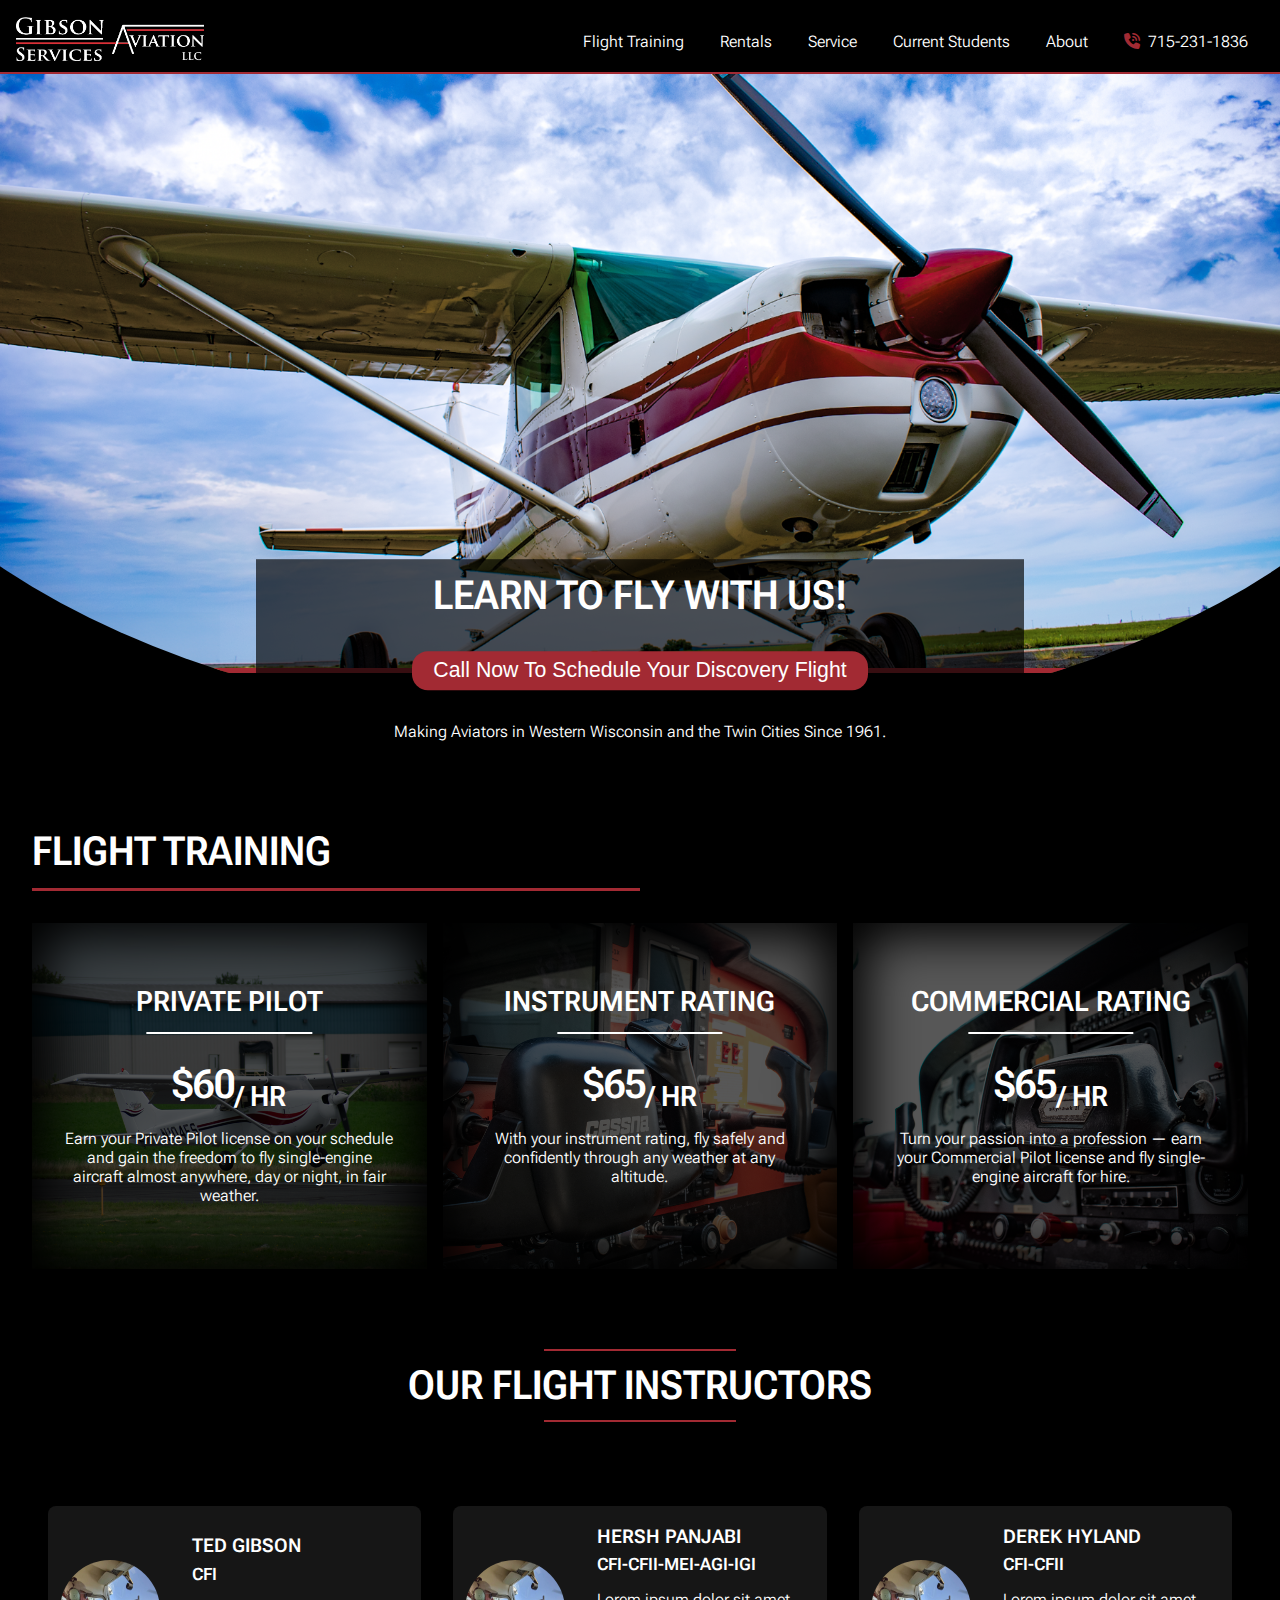
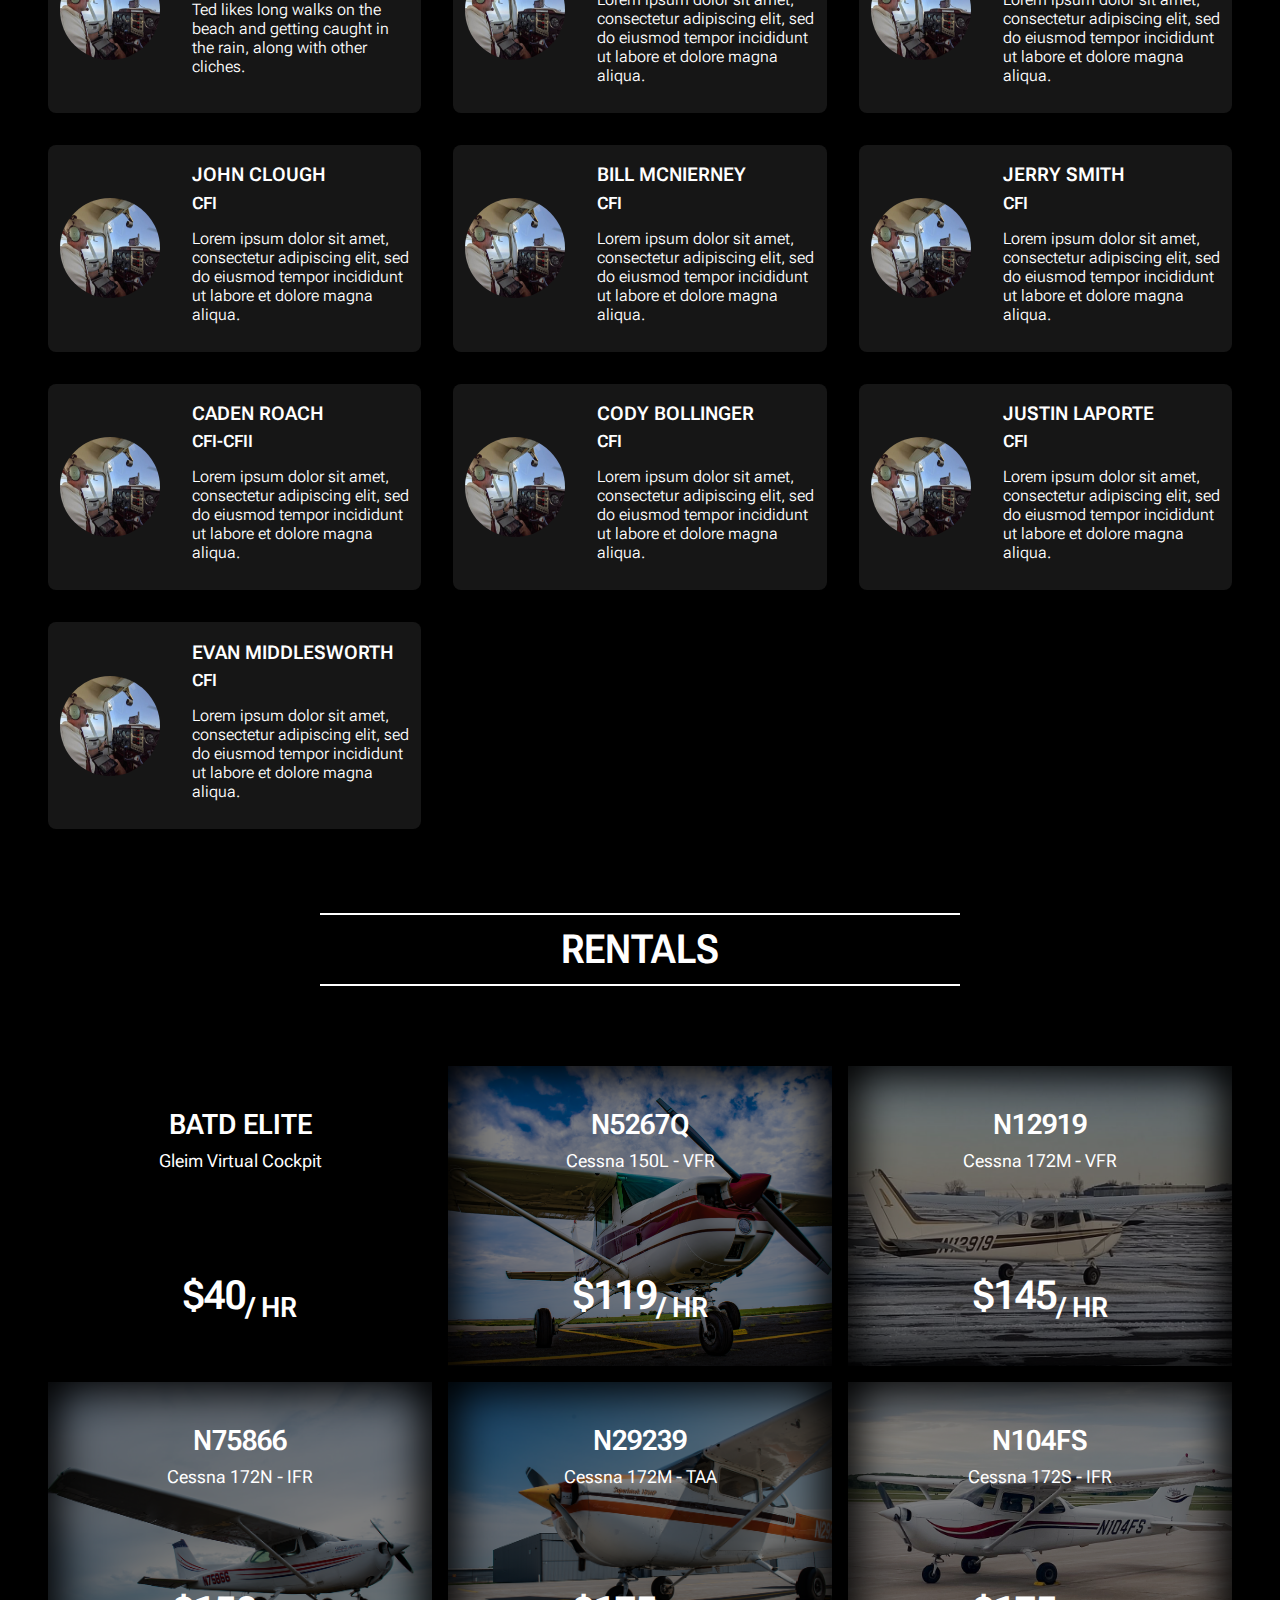
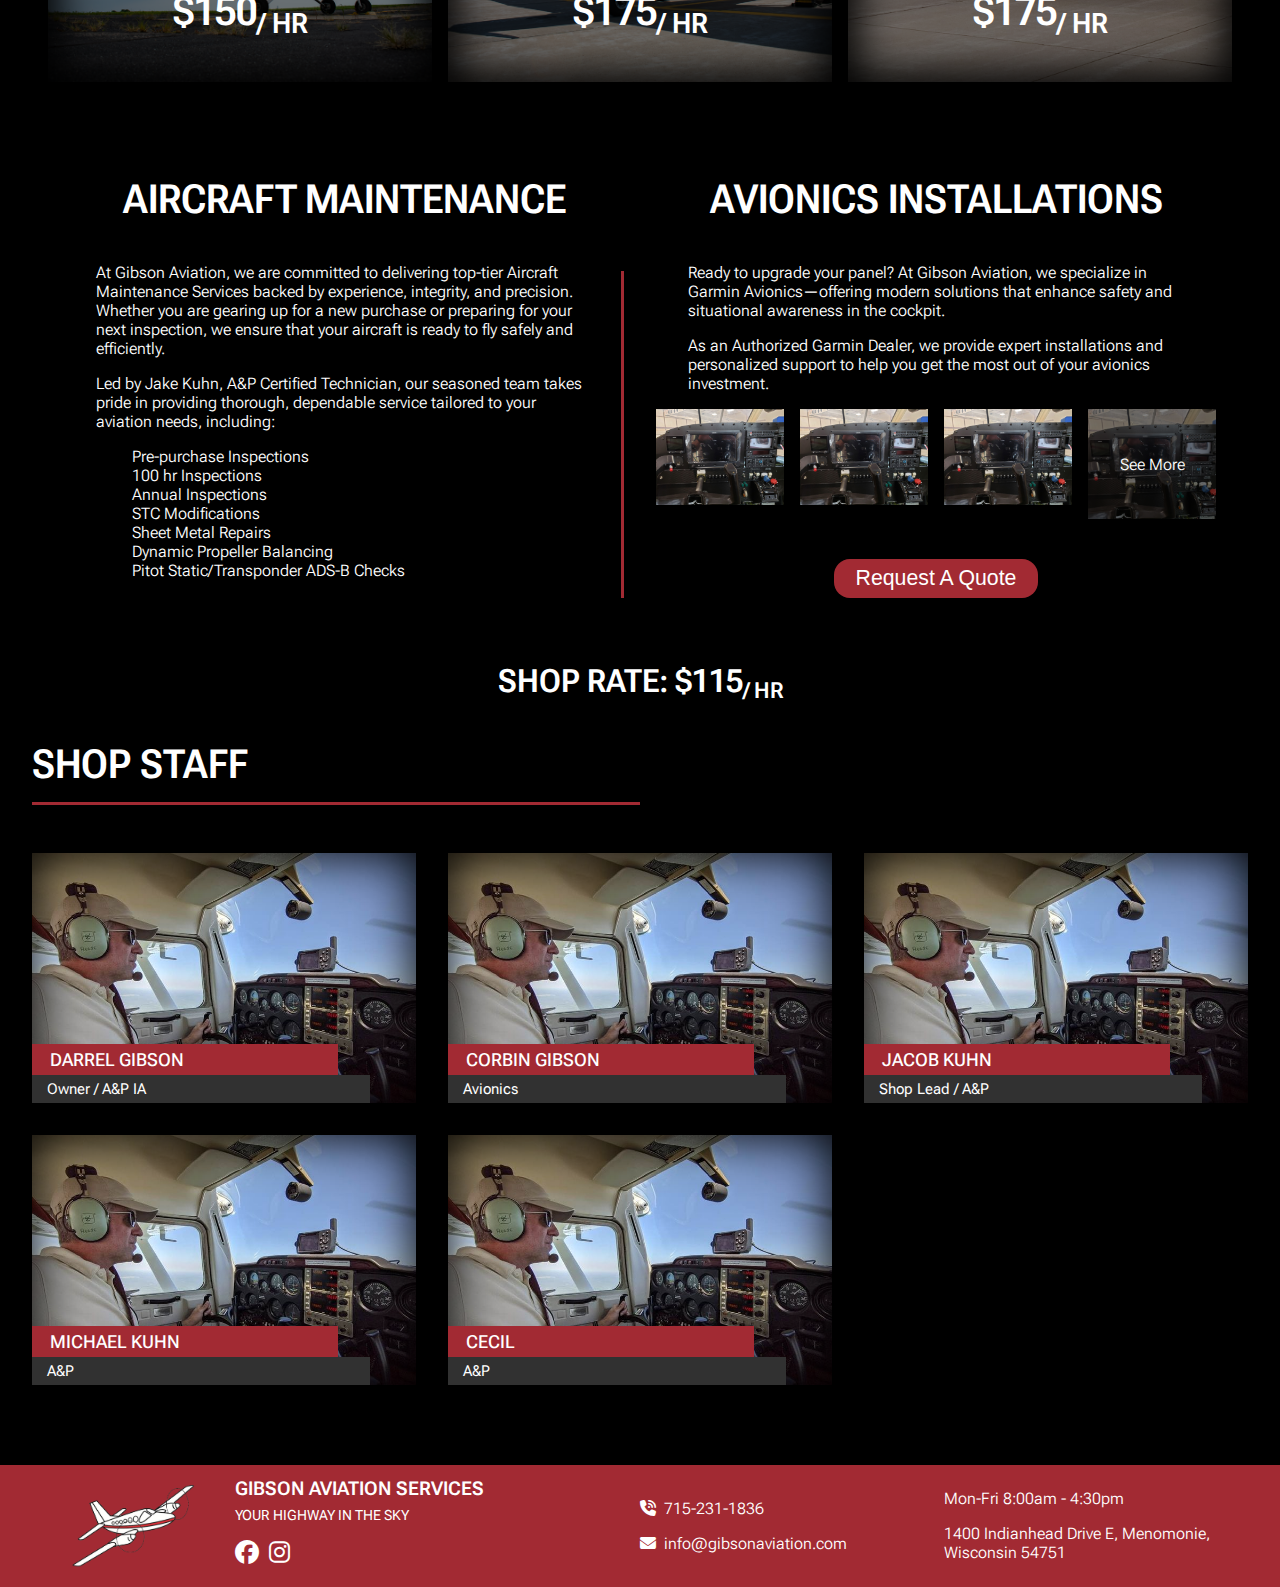
<file: index.html>
<!DOCTYPE html>
<html lang="en">
<head>
  <title>Gibson Aviation | Your Highway in the Sky</title>
  <meta charset="utf-8">
  <meta name="description" content="Take your aviation journey to new heights with Gibson Aviation – your full-service FBO and highway in the sky..">
  <meta name="keywords" content="Gibson Aviation, Menomonie, Eau Claire, Flight School, FBO, your highway in the sky">
  <meta name="author" content="Gibson Aviation">
  <meta name="viewport" content="width=device-width, initial-scale=1">
  <link rel="stylesheet" href="/styles/main.css">
  <link rel="stylesheet" href="/styles/media.css">
  <link rel="stylesheet" href="https://cdnjs.cloudflare.com/ajax/libs/font-awesome/6.7.2/css/all.min.css" integrity="sha512-Evv84Mr4kqVGRNSgIGL/F/aIDqQb7xQ2vcrdIwxfjThSH8CSR7PBEakCr51Ck+w+/U6swU2Im1vVX0SVk9ABhg==" crossorigin="anonymous" referrerpolicy="no-referrer" />
  <script src="/js/main.js" defer></script>
</head>
<body>

  <header>
    <h1>
      <a href="/"><img src="/images/logo.png" /></a>
    </h1>
    <nav>
      <ul>
        <li>
          <a onclick="scrollToAnchor('flight-training')">Flight Training</a>
        </li>
        <li>
          <a onclick="scrollToAnchor('rentals')">Rentals</a>
        </li>
        <li>
          <a onclick="scrollToAnchor('maintenance')">Service</a>
        </li>
        <li>
          <a href="https://www.flightcircle.com/v1" target="_blank">Current Students</a>
        </li>
        <li>
          <a href="/about/">About</a>
        </li>
        <li>
          <span class="red icon fa-solid fa-phone-volume"></span> <a href="tel:715-231-1836">715-231-1836</a>
        </li>
      </ul>
    </nav>
  </header>

  <main>
    <section class="hero">
      <div class="gallery">
        <div class="swoop"></div>
      </div>
      <div class="cta">
        <h2>Learn to fly with us!</h2>
        <p class="cta-action">
          <button class="btn">
            <a href="tel:715-231-1836">Call Now To Schedule Your Discovery Flight</a>
          </button>
        </p>
        <p>Making Aviators in Western Wisconsin and the Twin Cities Since 1961.</p>
      </div>
    </section>

    <section class="stripe red">
      <h2 id="flight-training">Flight Training</h2>
    </section>

    <section class="stripe flight-training">
      <div class="private">
        <div class="centered">
          <header>
            <h3>Private Pilot</h3>
          </header>
          <div>
            <h4>$60<small><sub>/ hr</sub></small></h4>
            <p>
              Earn your Private Pilot license on your schedule and gain the freedom to fly single-engine aircraft almost anywhere, day or night, in fair weather.
            </p>
          </div>
        </div>
      </div>
      <div class="instrument">
        <div class="centered">
          <header>
            <h3>Instrument Rating</h3>
          </header>
          <div>
            <h4>$65<small><sub>/ hr</sub></small></h4>
            <p>
              With your instrument rating, fly safely and confidently through any weather at any altitude.
            </p>
          </div>
        </div>
      </div>
      <div class="commercial">
        <div class="centered">
          <header>
            <h3>Commercial Rating</h3>
          </header>
          <div>
            <h4>$65<small><sub>/ hr</sub></small></h4>
            <p>
              Turn your passion into a profession — earn your Commercial Pilot license and fly single-engine aircraft for hire.
            </p>
          </div>
        </div>
      </div>
    </section>

    <section class="stripe dual-red-bar instructors-stripe centered">
      <h2>Our Flight Instructors</h2>
    </section>

    <section class="biolist instructors">
      <div>
        <div>
          <figure>
            <img src="/images/instructors/cfiplaceholder.jpg" />
          </figure>
        </div>
        <div>
          <header>
            <h3>Ted Gibson</h3>
            <h4>CFI</h4>
          </header>
          <div>
            <p>Ted likes long walks on the beach and getting caught in the rain, along with other cliches.</p>
          </div>
        </div>
      </div>
      <div>
        <div>
          <figure>
            <img src="/images/instructors/cfiplaceholder.jpg" />
          </figure>
        </div>
        <div>
          <header>
            <h3>Hersh Panjabi</h3>
            <h4>CFI-CFII-MEI-AGI-IGI</h4>
          </header>
          <div>
            <p><p>Lorem ipsum dolor sit amet, consectetur adipiscing elit, sed do eiusmod tempor incididunt ut labore et dolore magna aliqua.</p>
          </div>
        </div>
      </div>
      <div>
        <div>
          <figure>
            <img src="/images/instructors/cfiplaceholder.jpg" />
          </figure>
        </div>
        <div>
          <header>
            <h3>Derek Hyland</h3>
            <h4>CFI-CFII</h4>
          </header>
          <div>
            <p><p>Lorem ipsum dolor sit amet, consectetur adipiscing elit, sed do eiusmod tempor incididunt ut labore et dolore magna aliqua.</p>
          </div>
        </div>
      </div>
      <div>
        <div>
          <figure>
            <img src="/images/instructors/cfiplaceholder.jpg" />
          </figure>
        </div>
        <div>
          <header>
            <h3>John Clough</h3>
            <h4>CFI</h4>
          </header>
          <div>
            <p><p>Lorem ipsum dolor sit amet, consectetur adipiscing elit, sed do eiusmod tempor incididunt ut labore et dolore magna aliqua.</p>
          </div>
        </div>
      </div>
      <div>
        <div>
          <figure>
            <img src="/images/instructors/cfiplaceholder.jpg" />
          </figure>
        </div>
        <div>
          <header>
            <h3>Bill McNierney</h3>
            <h4>CFI</h4>
          </header>
          <div>
            <p><p>Lorem ipsum dolor sit amet, consectetur adipiscing elit, sed do eiusmod tempor incididunt ut labore et dolore magna aliqua.</p>
          </div>
        </div>
      </div>
      <div>
        <div>
          <figure>
            <img src="/images/instructors/cfiplaceholder.jpg" />
          </figure>
        </div>
        <div>
          <header>
            <h3>Jerry Smith</h3>
            <h4>CFI</h4>
          </header>
          <div>
            <p><p>Lorem ipsum dolor sit amet, consectetur adipiscing elit, sed do eiusmod tempor incididunt ut labore et dolore magna aliqua.</p>
          </div>
        </div>
      </div>
      <div>
        <div>
          <figure>
            <img src="/images/instructors/cfiplaceholder.jpg" />
          </figure>
        </div>
        <div>
          <header>
            <h3>Caden Roach</h3>
            <h4>CFI-CFII</h4>
          </header>
          <div>
            <p><p>Lorem ipsum dolor sit amet, consectetur adipiscing elit, sed do eiusmod tempor incididunt ut labore et dolore magna aliqua.</p>
          </div>
        </div>
      </div>
      <div>
        <div>
          <figure>
            <img src="/images/instructors/cfiplaceholder.jpg" />
          </figure>
        </div>
        <div>
          <header>
            <h3>Cody Bollinger</h3>
            <h4>CFI</h4>
          </header>
          <div>
            <p><p>Lorem ipsum dolor sit amet, consectetur adipiscing elit, sed do eiusmod tempor incididunt ut labore et dolore magna aliqua.</p>
          </div>
        </div>
      </div>
      <div>
        <div>
          <figure>
            <img src="/images/instructors/cfiplaceholder.jpg" />
          </figure>
        </div>
        <div>
          <header>
            <h3>Justin LaPorte</h3>
            <h4>CFI</h4>
          </header>
          <div>
            <p><p>Lorem ipsum dolor sit amet, consectetur adipiscing elit, sed do eiusmod tempor incididunt ut labore et dolore magna aliqua.</p>
          </div>
        </div>
      </div>
      <div>
        <div>
          <figure>
            <img src="/images/instructors/cfiplaceholder.jpg" />
          </figure>
        </div>
        <div>
          <header>
            <h3>Evan Middlesworth</h3>
            <h4>CFI</h4>
          </header>
          <div>
            <p><p>Lorem ipsum dolor sit amet, consectetur adipiscing elit, sed do eiusmod tempor incididunt ut labore et dolore magna aliqua.</p>
          </div>
        </div>
      </div>
    </section>

    <section class="stripe rentals-stripe dual-bars centered">
      <h2 id="rentals">Rentals</h2>
    </section>

    <section class="rentals">
      <div class="batdelite">
        <div>
          <header>
            <h3>BATD Elite</h3>
            <h5>Gleim Virtual Cockpit</h5>
          </header>
          <div>
            <h4>$40<small><sub>/ hr</sub></small></h4>
          </div>
        </div>
      </div>
      <div class="n5267q">
        <div>
          <header>
            <a href="/aircraft/n5267q/">
              <h3>N5267Q</h3>
              <h5>Cessna 150L - VFR</h5>
            </a>
          </header>
          <div>
            <h4>$119<small><sub>/ hr</sub></small></h4>
          </div>
        </div>
      </div>
      <div class="n12919">
        <div>
          <header>
            <a href="/aircraft/n12919/">
              <h3>N12919</h3>
              <h5>Cessna 172M - VFR</h5>
            </a>
          </header>
          <div>
            <h4>$145<small><sub>/ hr</sub></small></h4>
          </div>
        </div>
      </div>
      <div class="n75866">
        <div>
          <header>
            <a href="/aircraft/n75866/">
              <h3>N75866</h3>
              <h5>Cessna 172N - IFR</h5>
            </a>
          </header>
          <div>
            <h4>$150<small><sub>/ hr</sub></small></h4>
          </div>
        </div>
      </div>
      <div class="n29239">
        <div>
          <header>
            <a href="/aircraft/n29239/">
              <h3>N29239</h3>
              <h5>Cessna 172M - TAA</h5>
            </a>
          </header>
          <div>
            <h4>$175<small><sub>/ hr</sub></small></h4>
          </div>
        </div>
      </div>
      <div class="n104fs">
        <div>
          <header>
            <a href="/aircraft/n104fs/">
              <h3>N104FS</h3>
              <h5>Cessna 172S - IFR</h5>
            </a>
          </header>
          <div>
            <h4>$175<small><sub>/ hr</sub></small></h4>
          </div>
        </div>
      </div>
      <!--
      <div class="n8971v">
        <div>
          <header>
            <h3>N8971V</h3>
            <h5>Cessna 172M - VFR</h5>
          </header>
          <div>
            <h4>$999<small><sub>/ hr</sub></small></h4>
          </div>
        </div>
      </div>
      -->
    </section>

    <section class="maintenance">
      <div>
        <h2 id="maintenance">Aircraft Maintenance</h2>
        <p>
          At Gibson Aviation, we are committed to delivering top-tier Aircraft Maintenance Services backed by experience, integrity, and precision. Whether you are gearing up for a new purchase or preparing for your next inspection, we ensure that your aircraft is ready to fly safely and efficiently.
        </p>
        <p>
          Led by Jake Kuhn, A&P Certified Technician, our seasoned team takes pride in providing thorough, dependable service tailored to your aviation needs, including:
        </p>
        <ul>
          <li>Pre-purchase Inspections</li>
          <li>100 hr Inspections</li>
          <li>Annual Inspections</li>
          <li>STC Modifications</li>
          <li>Sheet Metal Repairs</li>
          <li>Dynamic Propeller Balancing</li>
          <li>Pitot Static/Transponder ADS-B Checks</li>
        </ul>
      </div>
      <div>
        <h2>Avionics Installations</h2>
        <p>
          Ready to upgrade your panel? At Gibson Aviation, we specialize in Garmin Avionics—offering modern solutions that enhance safety and situational awareness in the cockpit.
        </p>
        <p>
          As an Authorized Garmin Dealer, we provide expert installations and personalized support to help you get the most out of your avionics investment.
        </p>
        <div class="gallery avionics-gallery">
          <img src="/images/avionicspanel-1.jpeg" class="modal-image" />
          <img src="/images/avionicspanel-1.jpeg" class="modal-image" />
          <img src="/images/avionicspanel-1.jpeg" class="modal-image" />
          <div class="see-more">
            <div>
              <a href="/avionics/">See More</a>
            </div>
          </div>
        </div>
        <div class="cta">
          <button class="btn">
            <a href="#">Request A Quote</a>
          </button>
        </div>
      </div>
    </section>

    <section class="stripe shop-rate-stripe centered">
      <h4>Shop Rate: $115<small><sub>/ hr</sub></small></h4>
    </section>

    <section class="stripe red">
      <h2>Shop Staff</h2>
    </section>

    <section class="biolist maintenance-staff">
      <div>
        <header>
          <h3>Darrel Gibson</h3>
          <h4>Owner / A&P IA</h4>
        </header>
      </div>
      <div>
        <header>
          <h3>Corbin Gibson</h3>
          <h4>Avionics</h4>
        </header>
      </div>
      <div>
        <header>
          <h3>Jacob Kuhn</h3>
          <h4>Shop Lead / A&P</h4>
        </header>
      </div>
      <div>
        <header>
          <h3>Michael Kuhn</h3>
          <h4>A&P</h4>
        </header>
      </div>
      <div>
        <header>
          <h3>Cecil</h3>
          <h4>A&P</h4>
        </header>
      </div>
    </section>
  </main>

  <footer>
    <div>
      <div>
        <figure>
          <img src="/images/airplanelogo.png" />
        </figure>
      </div>
      <div>
        <h2>Gibson Aviation Services</h2>
        <h3>Your Highway in the Sky</h3>
        <p>
          <a href="https://www.facebook.com/p/Gibson-Aviation-Services-100064605103068/" target="_blank"><span class="icon social fa-brands fa-facebook"></span></a>
          <a href="https://www.instagram.com/gibsonaviationservices/" target="_blank"><span class="icon social fa-brands fa-instagram"></span></a>
        </p>
      </div>
    </div>
    <div>
      <p><span class="icon fa-solid fa-phone-volume"></span> <a href="tel:715-231-1836">715-231-1836</a></p>
      <p><span class="icon fa-solid fa-envelope"></span> <a href="mailto:info@gibsonaviation.com">info@gibsonaviation.com</a></p>
    </div>
    <div>
      <p>Mon-Fri 8:00am - 4:30pm</p>
      <p>1400 Indianhead Drive E, Menomonie, Wisconsin 54751</p>
    </div>
  </footer>

  <div id="gallery-modal">
    <span id="gallery-modal-close">&times;</span>
    <img id="gallery-modal-content" />
  </div>
</body>
</html>
</file>
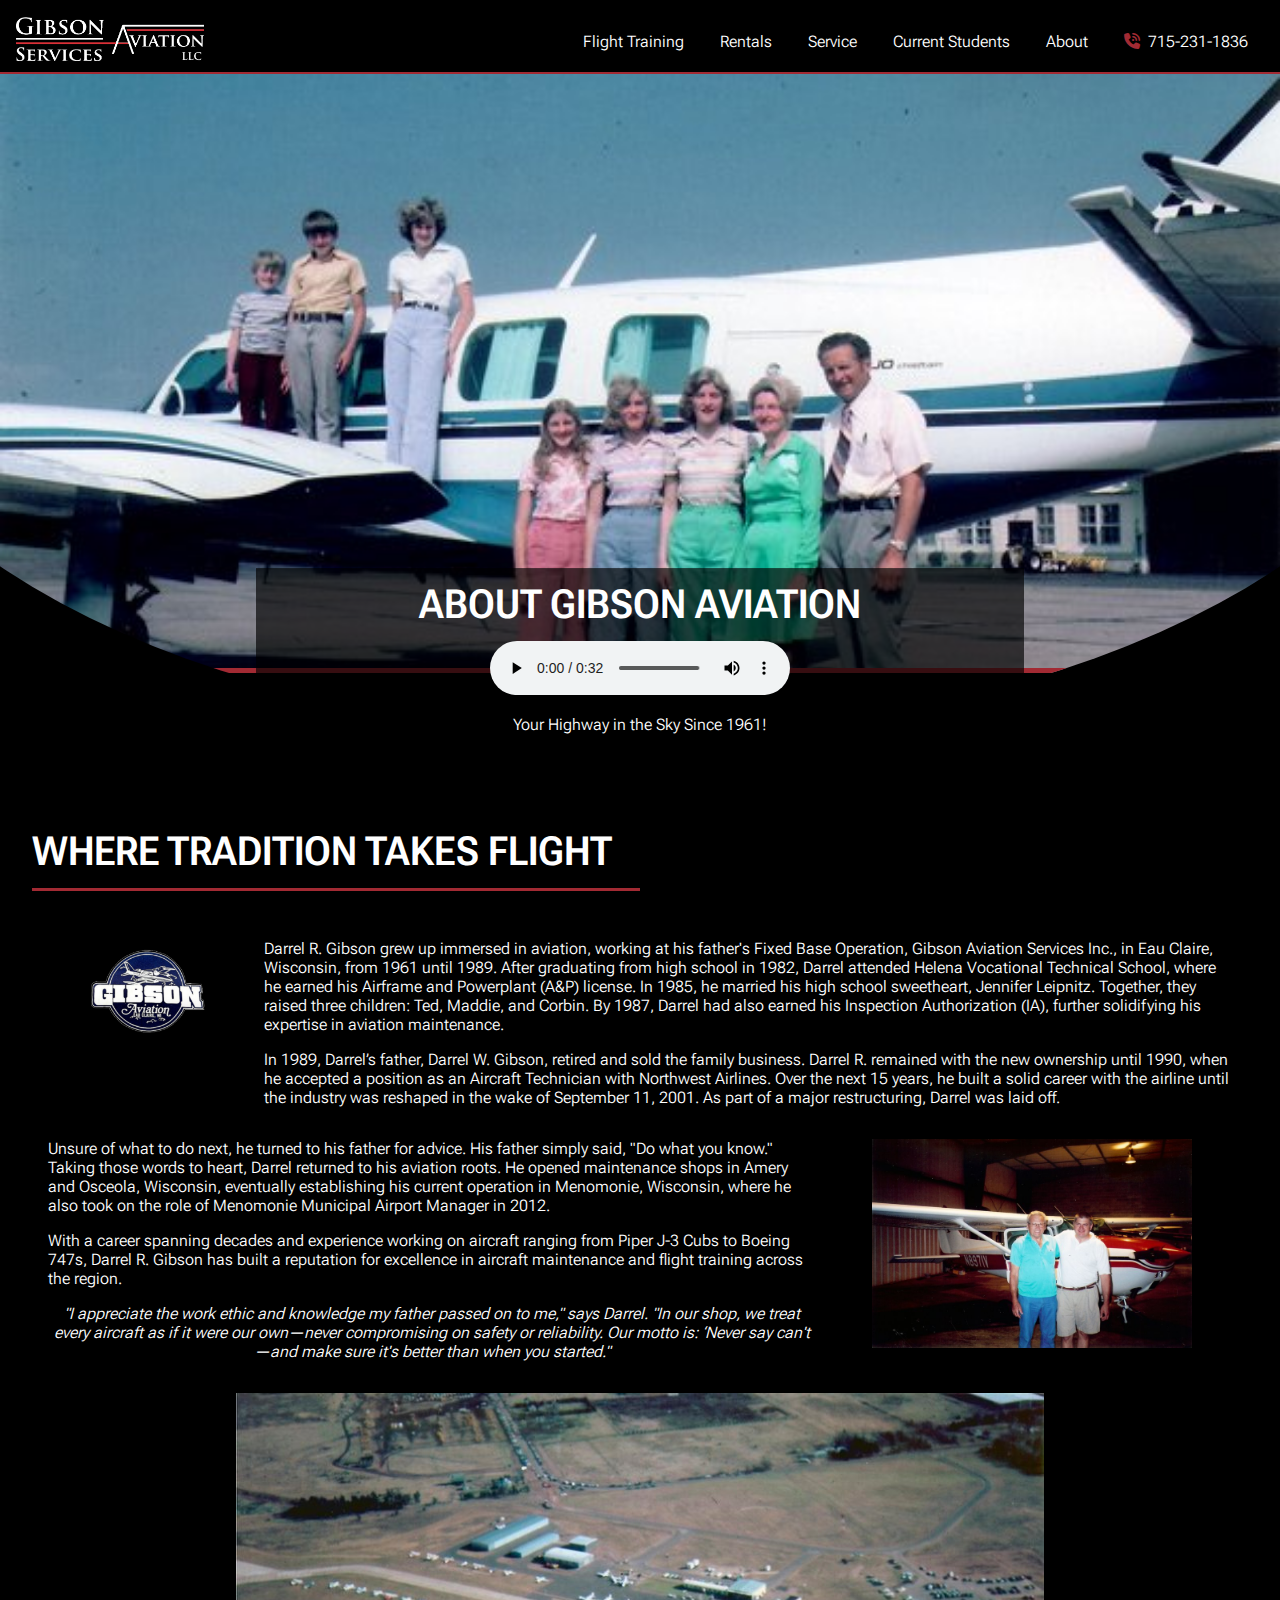
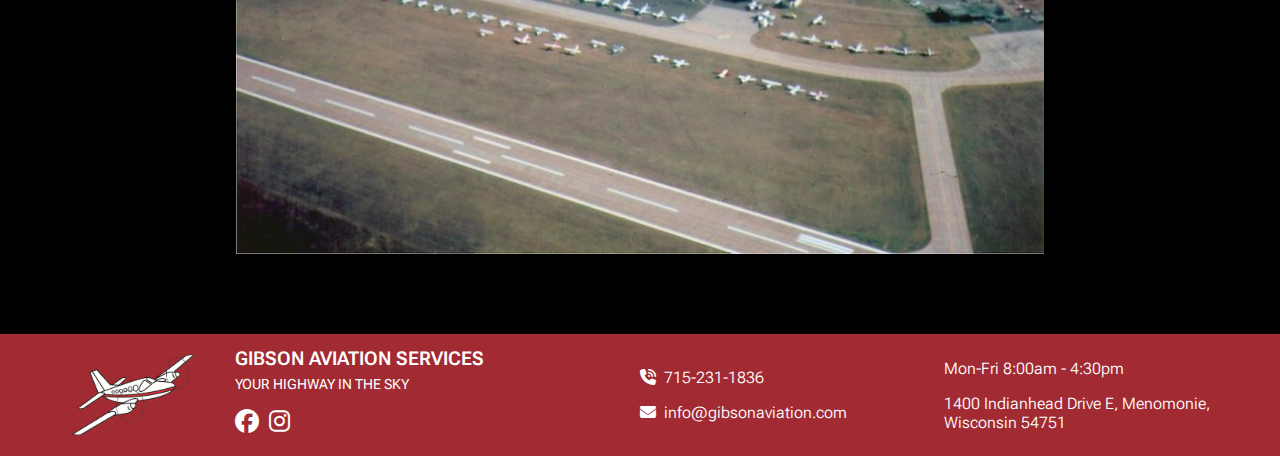
<file: about/index.html>
<!DOCTYPE html>
<html lang="en">
<head>
  <title>Gibson Aviation | About Us</title>
  <meta charset="utf-8">
  <meta name="description" content="Take your aviation journey to new heights with Gibson Aviation – your full-service FBO and highway in the sky.">
  <meta name="keywords" content="Gibson Aviation, Menomonie, Eau Claire, Flight School, FBO, your highway in the sky">
  <meta name="author" content="Gibson Aviation">
  <meta name="viewport" content="width=device-width, initial-scale=1">
  <link rel="stylesheet" href="/styles/main.css">
  <link rel="stylesheet" href="/styles/media.css">
  <link rel="stylesheet" href="https://cdnjs.cloudflare.com/ajax/libs/font-awesome/6.7.2/css/all.min.css" integrity="sha512-Evv84Mr4kqVGRNSgIGL/F/aIDqQb7xQ2vcrdIwxfjThSH8CSR7PBEakCr51Ck+w+/U6swU2Im1vVX0SVk9ABhg==" crossorigin="anonymous" referrerpolicy="no-referrer" />
  <script src="/js/main.js" defer></script>
</head>
<body>

  <header>
    <h1>
      <a href="/"><img src="/images/logo.png" /></a>
    </h1>
    <nav>
      <ul>
        <li>
          <a href="/#flight-training">Flight Training</a>
        </li>
        <li>
          <a href="/#rentals">Rentals</a>
        </li>
        <li>
          <a href="/#maintenance">Service</a>
        </li>
        <li>
          <a href="https://www.flightcircle.com/v1" target="_blank">Current Students</a>
        </li>
        <li>
          <a href="/about/">About</a>
        </li>
        <li>
          <span class="red icon fa-solid fa-phone-volume"></span> <a href="tel:715-231-1836">715-231-1836</a>
        </li>
      </ul>
    </nav>
  </header>

  <main>
    <section class="hero">
      <div class="gallery about">
        <div class="swoop"></div>
      </div>
      <div class="cta">
        <h2>About Gibson Aviation</h2>
        <div>
          <audio controls>
            <source src="/audio/jingle.mp3" type="audio/mpeg">
          </audio>
        </div>
        <p>
          Your Highway in the Sky Since 1961!
        </p>
      </div>
    </section>
    <section class="stripe red">
      <h2>Where Tradition Takes Flight</h2>
    </section>
    <section class="content">
      <div class="image-desc-split left">
        <figure>
          <img src="/images/about/vintagelogo.png" />
        </figure>
        <div>
          <p>
            Darrel R. Gibson grew up immersed in aviation, working at his father's Fixed Base Operation, Gibson Aviation Services Inc., in Eau Claire, Wisconsin, from 1961 until 1989. After graduating from high school in 1982, Darrel attended Helena Vocational Technical School, where he earned his Airframe and Powerplant (A&P) license. In 1985, he married his high school sweetheart, Jennifer Leipnitz. Together, they raised three children: Ted, Maddie, and Corbin. By 1987, Darrel had also earned his Inspection Authorization (IA), further solidifying his expertise in aviation maintenance.
          </p>
          <p>
            In 1989, Darrel’s father, Darrel W. Gibson, retired and sold the family business. Darrel R. remained with the new ownership until 1990, when he accepted a position as an Aircraft Technician with Northwest Airlines. Over the next 15 years, he built a solid career with the airline until the industry was reshaped in the wake of September 11, 2001. As part of a major restructuring, Darrel was laid off.
          </p>
        </div>
      </div>

      <div class="image-desc-split right medium">
        <div>
          <p>
            Unsure of what to do next, he turned to his father for advice. His father simply said, "Do what you know." Taking those words to heart, Darrel returned to his aviation roots. He opened maintenance shops in Amery and Osceola, Wisconsin, eventually establishing his current operation in Menomonie, Wisconsin, where he also took on the role of Menomonie Municipal Airport Manager in 2012.
          </p>
          <p>
            With a career spanning decades and experience working on aircraft ranging from Piper J-3 Cubs to Boeing 747s, Darrel R. Gibson has built a reputation for excellence in aircraft maintenance and flight training across the region.
          </p>
          <p class="centered">
            <em>"I appreciate the work ethic and knowledge my father passed on to me," says Darrel. "In our shop, we treat every aircraft as if it were our own—never compromising on safety or reliability. Our motto is: ‘Never say can't—and make sure it's better than when you started."</em>
          </p>
        </div>
        <figure>
          <img src="/images/about/darrel8971v.jpg" />
        </figure>
      </div>
      <div class="portrait centered">
        <figure>
          <img src="/images/about/gibsoneauclaire.jpg" />
        </figure>
      </div>
    </section>
  </main>

  <footer>
    <div>
      <div>
        <figure>
          <img src="/images/airplanelogo.png" />
        </figure>
      </div>
      <div>
        <h2>Gibson Aviation Services</h2>
        <h3>Your Highway in the Sky</h3>
        <p>
          <a href="https://www.facebook.com/p/Gibson-Aviation-Services-100064605103068/" target="_blank"><span class="icon social fa-brands fa-facebook"></span></a>
          <a href="https://www.instagram.com/gibsonaviationservices/" target="_blank"><span class="icon social fa-brands fa-instagram"></span></a>
        </p>
      </div>
    </div>
    <div>
      <p><span class="icon fa-solid fa-phone-volume"></span> <a href="tel:715-231-1836">715-231-1836</a></p>
      <p><span class="icon fa-solid fa-envelope"></span> <a href="mailto:info@gibsonaviation.com">info@gibsonaviation.com</a></p>
    </div>
    <div>
      <p>Mon-Fri 8:00am - 4:30pm</p>
      <p>1400 Indianhead Drive E, Menomonie, Wisconsin 54751</p>
    </div>
  </footer>

  <div id="gallery-modal">
    <span id="gallery-modal-close">&times;</span>
    <img id="gallery-modal-content" />
  </div>
</body>
</html>
</file>
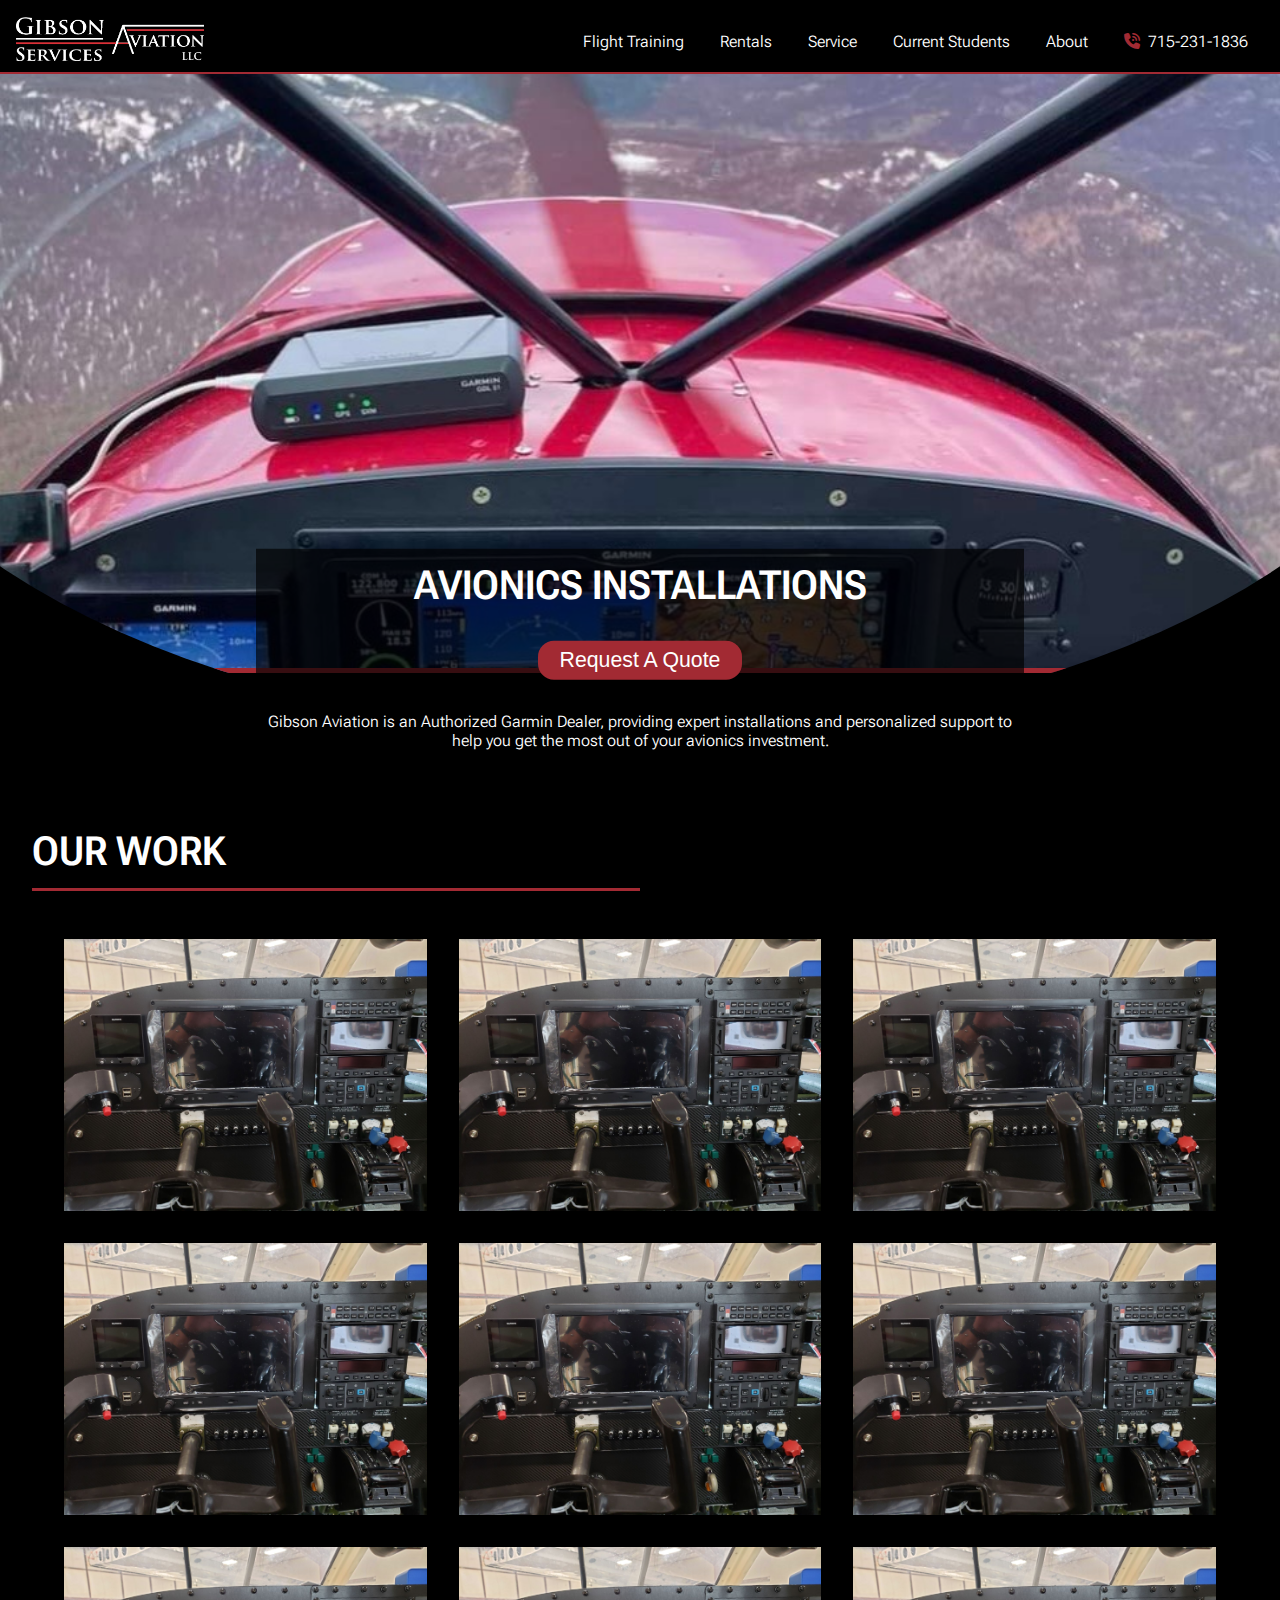
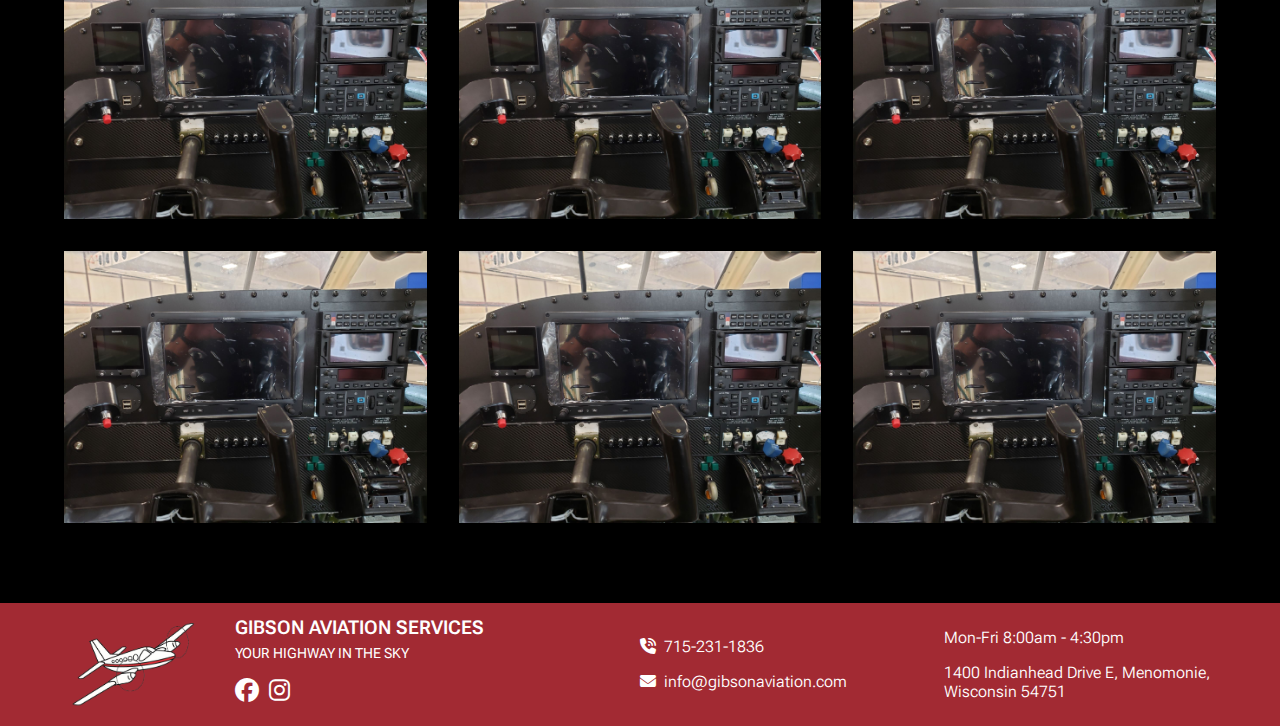
<file: avionics/index.html>
<!DOCTYPE html>
<html lang="en">
<head>
  <title>Gibson Aviation | Avionics Installations</title>
  <meta charset="utf-8">
  <meta name="description" content="Take your aviation journey to new heights with Gibson Aviation – your full-service FBO and highway in the sky..">
  <meta name="keywords" content="Gibson Aviation, Menomonie, Eau Claire, Flight School, FBO, your highway in the sky, avionics, garmin">
  <meta name="author" content="Gibson Aviation">
  <meta name="viewport" content="width=device-width, initial-scale=1">
  <link rel="stylesheet" href="/styles/main.css">
  <link rel="stylesheet" href="/styles/media.css">
  <link rel="stylesheet" href="https://cdnjs.cloudflare.com/ajax/libs/font-awesome/6.7.2/css/all.min.css" integrity="sha512-Evv84Mr4kqVGRNSgIGL/F/aIDqQb7xQ2vcrdIwxfjThSH8CSR7PBEakCr51Ck+w+/U6swU2Im1vVX0SVk9ABhg==" crossorigin="anonymous" referrerpolicy="no-referrer" />
  <script src="/js/main.js" defer></script>
</head>
<body>

  <header>
    <h1>
      <a href="/"><img src="/images/logo.png" /></a>
    </h1>
    <nav>
      <ul>
        <li>
          <a href="/#flight-training">Flight Training</a>
        </li>
        <li>
          <a href="/#rentals">Rentals</a>
        </li>
        <li>
          <a href="/#maintenance">Service</a>
        </li>
        <li>
          <a href="https://www.flightcircle.com/v1" target="_blank">Current Students</a>
        </li>
        <li>
          <a href="/about/">About</a>
        </li>
        <li>
          <span class="red icon fa-solid fa-phone-volume"></span> <a href="tel:715-231-1836">715-231-1836</a>
        </li>
      </ul>
    </nav>
  </header>

  <main>
    <section class="hero">
      <div class="gallery avionics">
        <div class="swoop"></div>
      </div>
      <div class="cta">
        <h2>Avionics Installations</h2>
        <p class="cta-action">
          <button class="btn">
            <a href="#">Request A Quote</a>
          </button>
        </p>
        <p>
          Gibson Aviation is an Authorized Garmin Dealer, providing expert installations and personalized support to help you get the most out of your avionics investment.
        </p>
      </div>
    </section>

    <section class="stripe red">
      <h2>Our Work</h2>
    </section>

    <section class="gallery">
      <img src="/images/avionicspanel-1.jpeg" class="modal-image" />
      <img src="/images/avionicspanel-1.jpeg" class="modal-image" />
      <img src="/images/avionicspanel-1.jpeg" class="modal-image" />
      <img src="/images/avionicspanel-1.jpeg" class="modal-image" />
      <img src="/images/avionicspanel-1.jpeg" class="modal-image" />
      <img src="/images/avionicspanel-1.jpeg" class="modal-image" />
      <img src="/images/avionicspanel-1.jpeg" class="modal-image" />
      <img src="/images/avionicspanel-1.jpeg" class="modal-image" />
      <img src="/images/avionicspanel-1.jpeg" class="modal-image" />
      <img src="/images/avionicspanel-1.jpeg" class="modal-image" />
      <img src="/images/avionicspanel-1.jpeg" class="modal-image" />
      <img src="/images/avionicspanel-1.jpeg" class="modal-image" />
    </section>

  </main>

  <footer>
    <div>
      <div>
        <figure>
          <img src="/images/airplanelogo.png" />
        </figure>
      </div>
      <div>
        <h2>Gibson Aviation Services</h2>
        <h3>Your Highway in the Sky</h3>
        <p>
          <a href="https://www.facebook.com/p/Gibson-Aviation-Services-100064605103068/" target="_blank"><span class="icon social fa-brands fa-facebook"></span></a>
          <a href="https://www.instagram.com/gibsonaviationservices/" target="_blank"><span class="icon social fa-brands fa-instagram"></span></a>
        </p>
      </div>
    </div>
    <div>
      <p><span class="icon fa-solid fa-phone-volume"></span> <a href="tel:715-231-1836">715-231-1836</a></p>
      <p><span class="icon fa-solid fa-envelope"></span> <a href="mailto:info@gibsonaviation.com">info@gibsonaviation.com</a></p>
    </div>
    <div>
      <p>Mon-Fri 8:00am - 4:30pm</p>
      <p>1400 Indianhead Drive E, Menomonie, Wisconsin 54751</p>
    </div>
  </footer>

  <div id="gallery-modal">
    <span id="gallery-modal-close">&times;</span>
    <img id="gallery-modal-content" />
  </div>
</body>
</html>
</file>
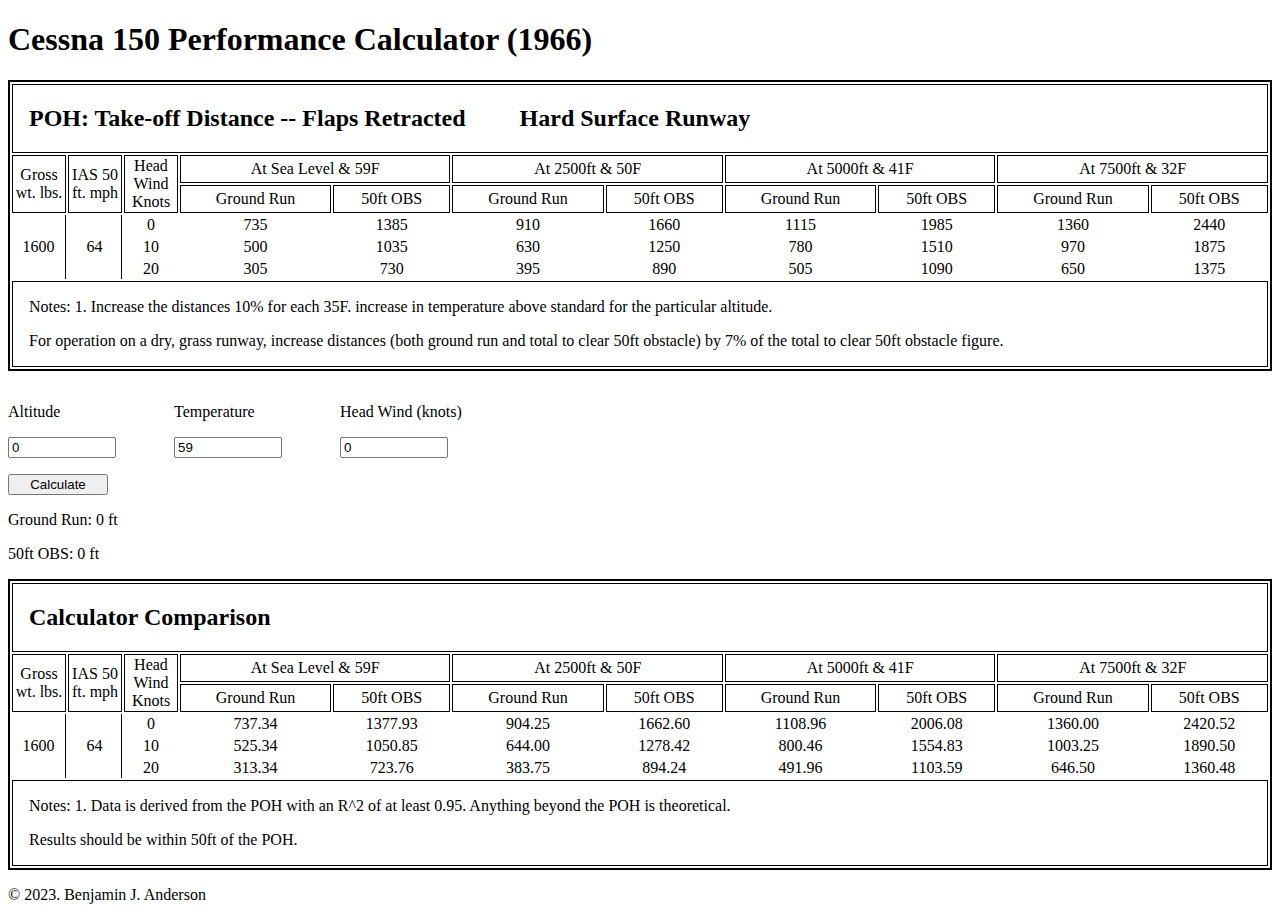
<file: c150/index.html>
<!DOCTYPE html>
<html>
  <head>
    <title>Cessna 150 Performance</title>
    <script>
      var POH_INTERVALS = 2500;
      var POH_STD_TEMP_F = 59;
      var POH_STD_TEMP_INCREASE_TEMP = 35;
      var POH_STD_TEMP_PCT = 0.1;
      var POH_STD_TEMP_ALT_INTERVALS = 9;

      function submitForm(event) {
        groundRun(
          parseInt(document.getElementById('altitude').value),
          parseInt(document.getElementById('temperature').value),
          parseInt(document.getElementById('headwind').value),
          false, document.getElementById('groundRun')
        );
        obs50ft(
          parseInt(document.getElementById('altitude').value),
          parseInt(document.getElementById('temperature').value),
          parseInt(document.getElementById('headwind').value),
          false, document.getElementById('obs50ft')
        );        
        return;
      }

      // obs50 f(A) { 1142*(e^(0.1878 * ((A / 2500) + 1))) }
      //       f(T, A) { ((T - (59 - ( 9 * ( A / 2500 ) ))) / 35) * 0.1 }
      //       f(A, W) { 27.847 * (e^(0.1609 * ((x/2500) + 1) )) * W }
      function obs50ft(altitude, temperature, headwind, grass, outputElement) {
        //obs50ft
        var OBS_BASELINE = 1142 * (
          Math.pow(
            Math.E,
            (0.1878 * ((altitude / POH_INTERVALS) + 1))
          )
        );

        var TEMP_PCT = (
          (temperature - (
            POH_STD_TEMP_F - ( POH_STD_TEMP_ALT_INTERVALS * ( altitude / POH_INTERVALS ) ))
          ) / POH_STD_TEMP_INCREASE_TEMP
        ) * POH_STD_TEMP_PCT;

        var HEADWIND = (27.847 * (
          Math.pow(Math.E,
            (0.1609 * ((altitude / POH_INTERVALS) + 1))
          )
        )) * headwind;

        var result = (OBS_BASELINE + ( OBS_BASELINE * TEMP_PCT)) - HEADWIND;

        outputElement.innerHTML = result.toFixed(2).toString();
      }

      ////
      // groundRun = f(A) {  601.23 * e^( 0.2 * ( 1.0203275 * ( ( A / 2500) + 1 ) )) }
      // temp = f(T, A) { ((T - (59 - ( 9 * ( A / 2500 ) ))) / 35) * 0.1 }
      // headWind = f(W, A) { (4.825( (A/2500) + 1 ) + 16.375) * W }
      ////
      function groundRun(altitude, temperature, headwind, grass, outputElement) {
        var GR_BASELINE = 601.23 * (Math.pow(
          Math.E,
          (0.2 * (1.0203275 * ((altitude / POH_INTERVALS) + 1) ))
        ));

        var TEMP_PCT = (
          (temperature - (
            POH_STD_TEMP_F - ( POH_STD_TEMP_ALT_INTERVALS * ( altitude / POH_INTERVALS ) ))
          ) / POH_STD_TEMP_INCREASE_TEMP
        ) * POH_STD_TEMP_PCT;

        var HEADWIND = (4.825 * ( (altitude / POH_INTERVALS) + 1 ) + 16.375) * headwind;

        var result = (GR_BASELINE + ( GR_BASELINE * TEMP_PCT)) - HEADWIND;

        outputElement.innerHTML = result.toFixed(2).toString();
      }
    </script>
    <style>
      table {
        width: 100%;
        border: 2px solid black;
        margin-bottom: 1em;
      }
      thead td, tfoot td {
        padding: 0 1em;
      }
      tbody {
        text-align: center;
      }
      td, tr {
        border: 1px solid black;
      }
      .table-small-col {
        width: 50px;
      }
      .tbl-no-border td, .tbl-no-border {
        border: none;
      }
      .tbl-no-border td[rowspan="3"] {
        border-right: 1px solid black;
      }
      form > div:first-of-type {
        display: grid;
        grid-template-columns: 150px 150px 150px;
        grid-gap: 1em;
        margin-bottom: 1em;
      }
      form > div input {
        width: 100px;
      }
    </style>
  </head>
  <body>
    <header>
      <h1>Cessna 150 Performance Calculator (1966)</h1>
    </header>
    <main>
      <table>
        <thead>
          <tr>
            <td colspan="11">
              <h2>POH: Take-off Distance -- Flaps Retracted &nbsp; &nbsp; &nbsp; &nbsp; Hard Surface Runway</h2>
            </td>
          </tr>
        </thead>
        <tbody>
          <tr>
            <td rowspan="2" class='table-small-col'>Gross wt. lbs.</td>
            <td rowspan="2" class='table-small-col'>IAS 50 ft. mph</td>
            <td rowspan="2" class='table-small-col'>Head Wind Knots </td>
            <td colspan="2">At Sea Level &amp; 59F</td>
            <td colspan="2">At 2500ft &amp; 50F</td>
            <td colspan="2">At 5000ft &amp; 41F</td>
            <td colspan="2">At 7500ft &amp; 32F</td>
          </tr>
          <tr>
            <td>Ground Run</td>
            <td>50ft OBS</td>
            <td>Ground Run</td>
            <td>50ft OBS</td>
            <td>Ground Run</td>
            <td>50ft OBS</td>
            <td>Ground Run</td>
            <td>50ft OBS</td>
          </tr>
          <tr class="tbl-no-border">
            <td rowspan="3">1600</td>
            <td rowspan="3">64</td>
            <td>0</td>
            <td>735</td>
            <td>1385</td>
            <td>910</td>
            <td>1660</td>
            <td>1115</td>
            <td>1985</td>
            <td>1360</td>
            <td>2440</td>
          </tr>
          <tr class="tbl-no-border">
            <td>10</td>
            <td>500</td>
            <td>1035</td>
            <td>630</td>
            <td>1250</td>
            <td>780</td>
            <td>1510</td>
            <td>970</td>
            <td>1875</td>
          </tr>
          <tr class="tbl-no-border">
            <td>20</td>
            <td>305</td>
            <td>730</td>
            <td>395</td>
            <td>890</td>
            <td>505</td>
            <td>1090</td>
            <td>650</td>
            <td>1375</td>
          </tr>
        </tbody>
        <tfoot>
          <tr>
            <td colspan="11">
              <p>Notes: 1. Increase the distances 10% for each 35F. increase in temperature above standard for the particular altitude.</p>
              <p>For operation on a dry, grass runway, increase distances (both ground run and total to clear 50ft obstacle) by 7% of the total to clear 50ft obstacle figure.</p>
            </td>
          </tr>
        </tfoot>
      </table>

      <form id="performance-form">
        <div>
          <label for="altitude">
            <p>Altitude</p>
            <input
              type="number"
              min="-16500"
              max="16500"
              id="altitude"
              value="0"
            />
          </label>
          <label for="temperature">
            <p>Temperature</p>
            <input
              type="number"
              min="-40"
              max="130"
              id="temperature"
              value="59"
            />
          </label>
          <label for="headwind">
            <p>Head Wind (knots)</p>
            <input
              type="number"
              min="0"
              max="20"
              id="headwind"
              value="0"
            />
          </label>
        </div>
        <div>
          <input type="submit" value="Calculate" />
        </div>
      </form>
      <section>
        <p>Ground Run: <span id="groundRun">0</span> ft</p>
        <p>50ft OBS: <span id="obs50ft">0</span> ft</p>
      </section>
      <section>

      <table>
        <thead>
          <tr>
            <td colspan="11">
              <h2>Calculator Comparison</h2>
            </td>
          </tr>
        </thead>
        <tbody>
          <tr>
            <td rowspan="2" class='table-small-col'>Gross wt. lbs.</td>
            <td rowspan="2" class='table-small-col'>IAS 50 ft. mph</td>
            <td rowspan="2" class='table-small-col'>Head Wind Knots </td>
            <td colspan="2">At Sea Level &amp; 59F</td>
            <td colspan="2">At 2500ft &amp; 50F</td>
            <td colspan="2">At 5000ft &amp; 41F</td>
            <td colspan="2">At 7500ft &amp; 32F</td>
          </tr>
          <tr>
            <td>Ground Run</td>
            <td>50ft OBS</td>
            <td>Ground Run</td>
            <td>50ft OBS</td>
            <td>Ground Run</td>
            <td>50ft OBS</td>
            <td>Ground Run</td>
            <td>50ft OBS</td>
          </tr>
          <tr class="tbl-no-border">
            <td rowspan="3">1600</td>
            <td rowspan="3">64</td>
            <td>0</td>
            <td>
              <span class="comparison" data-hw='0' data-alt='0' data-temp='59'></span>
            </td>
            <td>
              <span class="obs-comparison" data-hw='0' data-alt='0' data-temp='59'></span>
            </td>
            <td>
              <span class="comparison" data-hw='0' data-alt='2500' data-temp='50'></span>
            </td>
            <td>
              <span class="obs-comparison" data-hw='0' data-alt='2500' data-temp='50'></span>
            </td>
            <td>
              <span class="comparison" data-hw='0' data-alt='5000' data-temp='41'></span>
            </td>
            <td>
              <span class="obs-comparison" data-hw='0' data-alt='5000' data-temp='41'></span>
            </td>
            <td>
              <span class="comparison" data-hw='0' data-alt='7500' data-temp='32'></span>
            </td>
            <td>
              <span class="obs-comparison" data-hw='0' data-alt='7500' data-temp='32'></span>
            </td>
          </tr>
          <tr class="tbl-no-border">
            <td>10</td>
            <td>
              <span class="comparison" data-hw='10' data-alt='0' data-temp='59'></span>
            </td>
            <td>
              <span class="obs-comparison" data-hw='10' data-alt='0' data-temp='59'></span>
            </td>
            <td>
              <span class="comparison" data-hw='10' data-alt='2500' data-temp='50'></span>
            </td>
            <td>
              <span class="obs-comparison" data-hw='10' data-alt='2500' data-temp='50'></span>
            </td>
            <td>
              <span class="comparison" data-hw='10' data-alt='5000' data-temp='41'></span>
            </td>
            <td>
              <span class="obs-comparison" data-hw='10' data-alt='5000' data-temp='41'></span>
            </td>
            <td>
              <span class="comparison" data-hw='10' data-alt='7500' data-temp='32'></span>
            </td>
            <td>
              <span class="obs-comparison" data-hw='10' data-alt='7500' data-temp='32'></span>
            </td>
          </tr>
          <tr class="tbl-no-border">
            <td>20</td>
            <td>
              <span class="comparison" data-hw='20' data-alt='0' data-temp='59'></span>
            </td>
            <td>
              <span class="obs-comparison" data-hw='20' data-alt='0' data-temp='59'></span>
            </td>
            <td>
              <span class="comparison" data-hw='20' data-alt='2500' data-temp='50'></span>
            </td>
            <td>
              <span class="obs-comparison" data-hw='20' data-alt='2500' data-temp='50'></span>
            </td>
            <td>
              <span class="comparison" data-hw='20' data-alt='5000' data-temp='41'></span>
            </td>
            <td>
              <span class="obs-comparison" data-hw='20' data-alt='5000' data-temp='41'></span>
            </td>
            <td>
              <span class="comparison" data-hw='20' data-alt='7500' data-temp='32'></span>
            </td>
            <td>
              <span class="obs-comparison" data-hw='20' data-alt='7500' data-temp='32'></span>
            </td>
          </tr>
        </tbody>
        <tfoot>
          <tr>
            <td colspan="11">
              <p>Notes: 1. Data is derived from the POH with an R^2 of at least 0.95. Anything beyond the POH is theoretical.</p>
              <p>Results should be within 50ft of the POH.</p>
            </td>
          </tr>
        </tfoot>
      </table>

      </section>
    </main>
    <footer>
      <p>&copy; 2023. Benjamin J. Anderson</p>
    </footer>
    <script>
      document.getElementById('performance-form').onsubmit = function(e) {
        e.preventDefault();
        submitForm(e);
      };
      Array.from(document.getElementsByClassName('comparison')).forEach(function(el) {
        groundRun(
          parseInt(el.dataset.alt),
          parseInt(el.dataset.temp),
          parseInt(el.dataset.hw), false, el
        );
      });
      Array.from(document.getElementsByClassName('obs-comparison')).forEach(function(el) {
        obs50ft(
          parseInt(el.dataset.alt),
          parseInt(el.dataset.temp),
          parseInt(el.dataset.hw), false, el
        );
      });
    </script>
  </body>
</html>
</file>
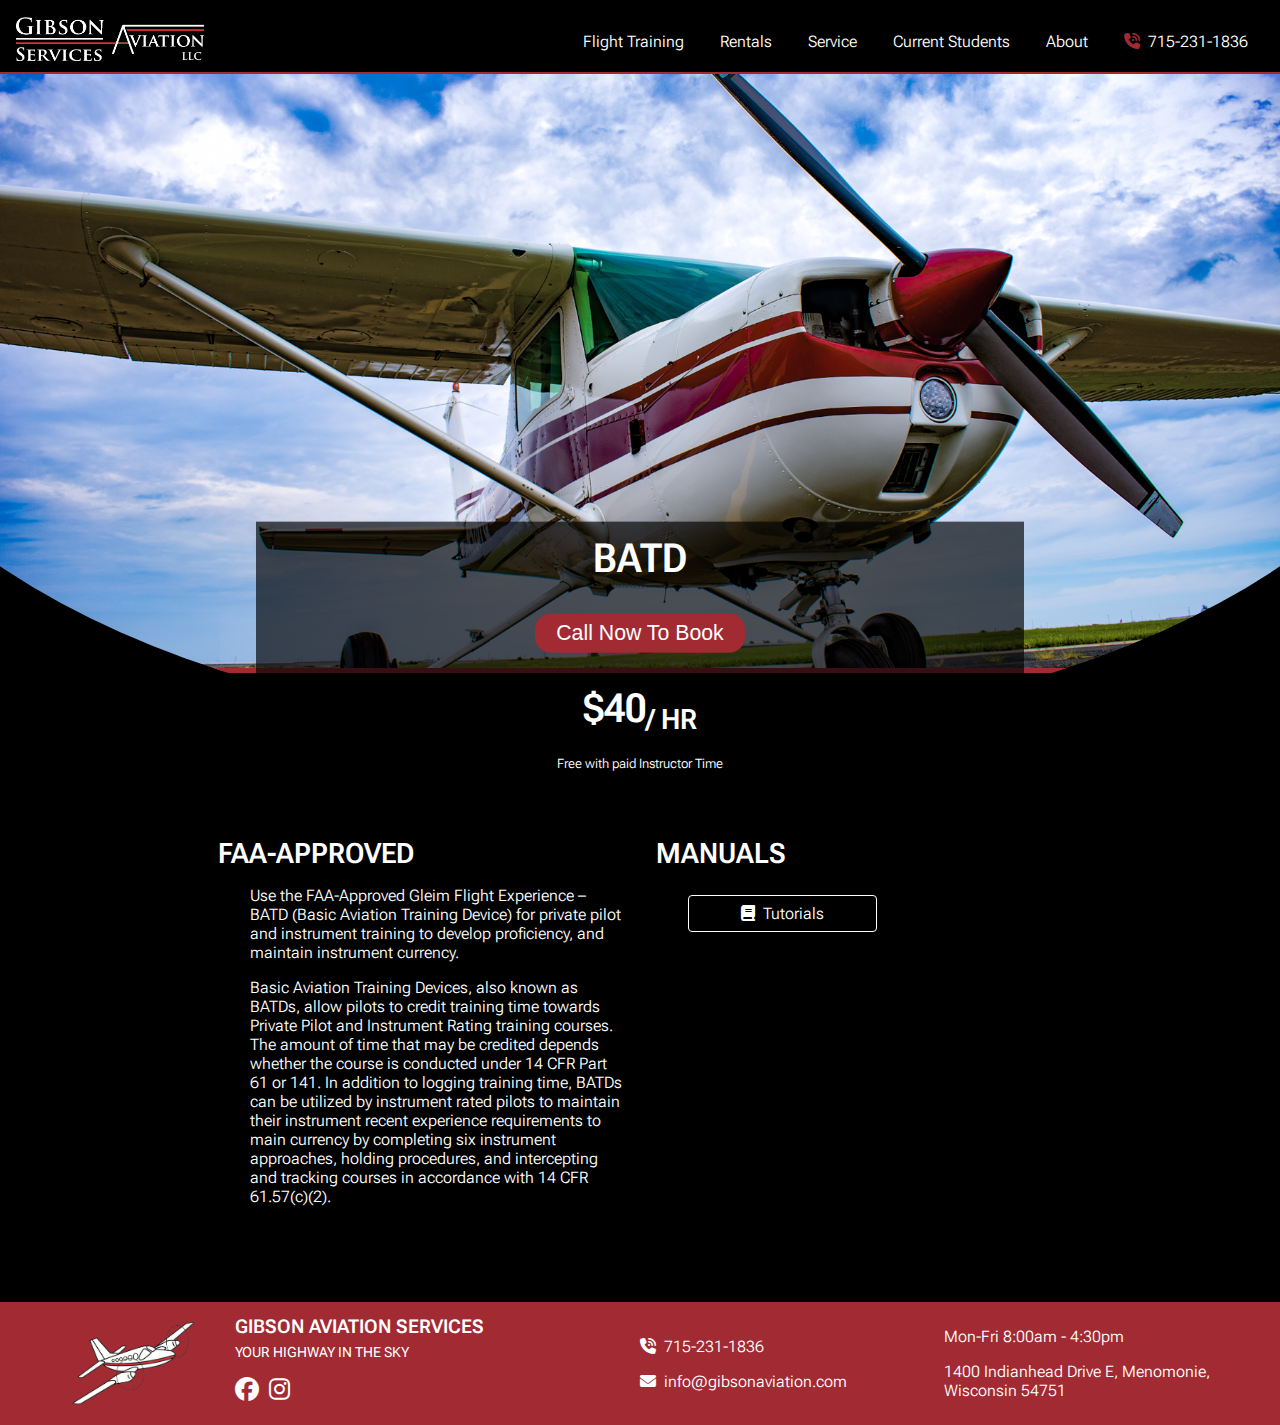
<file: aircraft/batd/index.html>
<!DOCTYPE html>
<html lang="en">
<head>
  <title>Gibson Aviation | BATD</title>
  <meta charset="utf-8">
  <meta name="description" content="Take your aviation journey to new heights with Gibson Aviation – your full-service FBO and highway in the sky.">
  <meta name="keywords" content="Gibson Aviation, Menomonie, Eau Claire, Flight School, FBO, your highway in the sky, BATD">
  <meta name="author" content="Gibson Aviation">
  <meta name="viewport" content="width=device-width, initial-scale=1">
  <link rel="stylesheet" href="/styles/main.css">
  <link rel="stylesheet" href="/styles/media.css">
  <link rel="stylesheet" href="https://cdnjs.cloudflare.com/ajax/libs/font-awesome/6.7.2/css/all.min.css" integrity="sha512-Evv84Mr4kqVGRNSgIGL/F/aIDqQb7xQ2vcrdIwxfjThSH8CSR7PBEakCr51Ck+w+/U6swU2Im1vVX0SVk9ABhg==" crossorigin="anonymous" referrerpolicy="no-referrer" />
  <script src="/js/main.js" defer></script>
</head>
<body>

  <header>
    <h1>
      <a href="/"><img src="/images/logo.png" /></a>
    </h1>
    <nav>
      <ul>
        <li>
          <a href="/#flight-training">Flight Training</a>
        </li>
        <li>
          <a href="/#rentals">Rentals</a>
        </li>
        <li>
          <a href="/#maintenance">Service</a>
        </li>
        <li>
          <a href="https://www.flightcircle.com/v1" target="_blank">Current Students</a>
        </li>
        <li>
          <a href="/about/">About</a>
        </li>
        <li>
          <span class="red icon fa-solid fa-phone-volume"></span> <a href="tel:715-231-1836">715-231-1836</a>
        </li>
      </ul>
    </nav>
  </header>

  <main>
    <section class="hero">
      <div class="gallery">
        <div class="swoop"></div>
      </div>
      <div class="cta">
        <h2>BATD</h2>
        <p class="cta-action">
          <button class="btn">
            <a href="tel:715-231-1836">Call Now To Book</a>
          </button>
        </p>
        <h4>$40<small><sub>/ hr</sub></small></h4>
        <p>
          <small>Free with paid Instructor Time</small>
        </p>
      </div>
    </section>

    <section class="aircraft-details">
      <div>
        <h3>FAA-Approved</h3>
        <div>
          <p>
            Use the FAA-Approved Gleim Flight Experience – BATD (Basic Aviation Training Device) for private pilot and instrument training to develop proficiency, and maintain instrument currency.
          </p>
          <p>
            Basic Aviation Training Devices, also known as BATDs, allow pilots to credit training time towards Private Pilot and Instrument Rating training courses. The amount of time that may be credited depends whether the course is conducted under 14 CFR Part 61 or 141. In addition to logging training time, BATDs can be utilized by instrument rated pilots to maintain their instrument recent experience requirements to main currency by completing six instrument approaches, holding procedures, and intercepting and tracking courses in accordance with <a href="https://www.ecfr.gov/cgi-bin/text-idx?SID=5f8f5bf01a9446f2d3f87b69d04bbce8&mc=true&node=se14.2.61_157&rgn=div8">14 CFR 61.57(c)(2)</a>.
          </p>
        </div>
      </div>

      <div>
        <h3>Manuals</h3>
        <div class="manuals">
          <div>
            <a href="https://www.gleimaviation.com/simulation/tutorials/xplane11-tutorials/" target="_blank">
              <span class="icon fa-solid fa-book"></span> Tutorials
            </a>
          </div>
        </div>
      </div>
    </section>
  </main>

  <footer>
    <div>
      <div>
        <figure>
          <img src="/images/airplanelogo.png" />
        </figure>
      </div>
      <div>
        <h2>Gibson Aviation Services</h2>
        <h3>Your Highway in the Sky</h3>
        <p>
          <a href="https://www.facebook.com/p/Gibson-Aviation-Services-100064605103068/" target="_blank"><span class="icon social fa-brands fa-facebook"></span></a>
          <a href="https://www.instagram.com/gibsonaviationservices/" target="_blank"><span class="icon social fa-brands fa-instagram"></span></a>
        </p>
      </div>
    </div>
    <div>
      <p><span class="icon fa-solid fa-phone-volume"></span> <a href="tel:715-231-1836">715-231-1836</a></p>
      <p><span class="icon fa-solid fa-envelope"></span> <a href="mailto:info@gibsonaviation.com">info@gibsonaviation.com</a></p>
    </div>
    <div>
      <p>Mon-Fri 8:00am - 4:30pm</p>
      <p>1400 Indianhead Drive E, Menomonie, Wisconsin 54751</p>
    </div>
  </footer>

  <div id="gallery-modal">
    <span id="gallery-modal-close">&times;</span>
    <img id="gallery-modal-content" />
  </div>
</body>
</html>
</file>
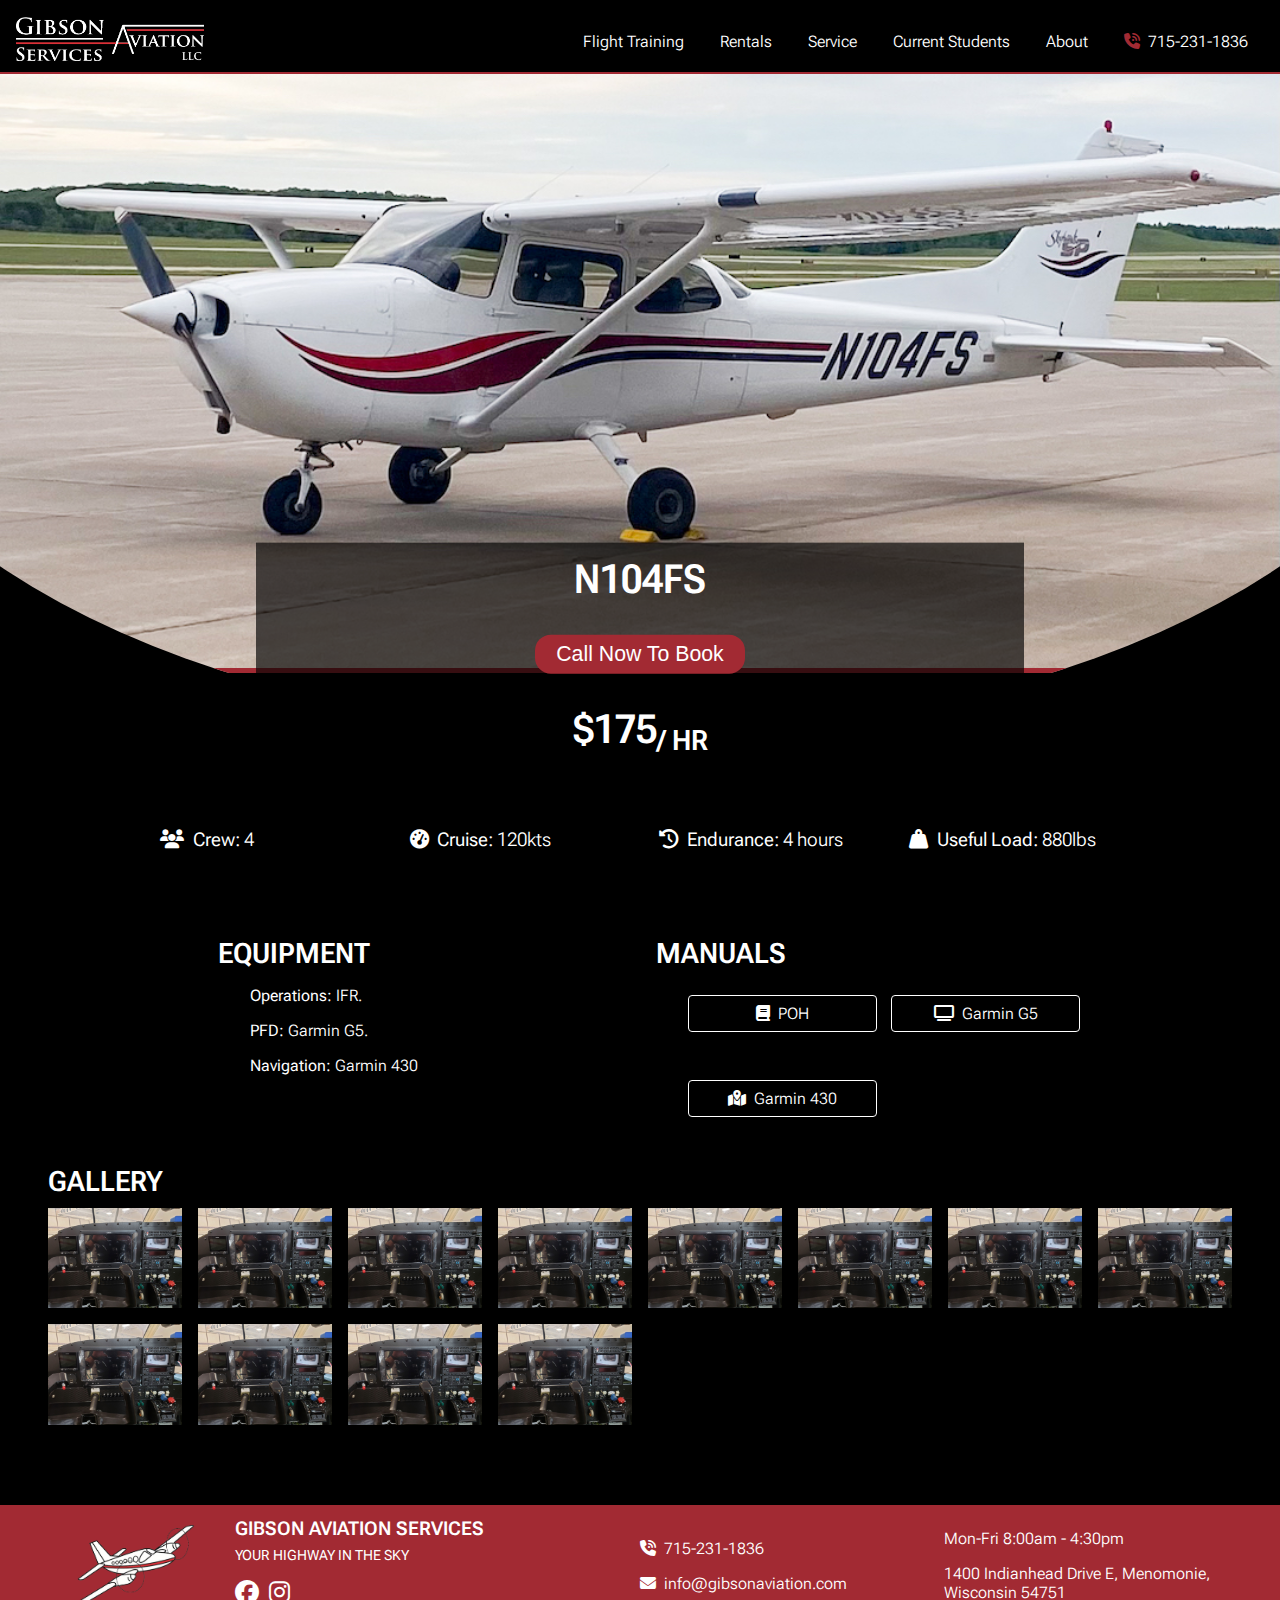
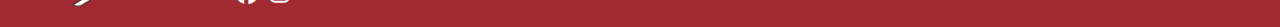
<file: aircraft/n104fs/index.html>
<!DOCTYPE html>
<html lang="en">
<head>
  <title>Gibson Aviation | N104FS</title>
  <meta charset="utf-8">
  <meta name="description" content="Take your aviation journey to new heights with Gibson Aviation – your full-service FBO and highway in the sky.">
  <meta name="keywords" content="Gibson Aviation, Menomonie, Eau Claire, Flight School, FBO, your highway in the sky, N104FS">
  <meta name="author" content="Gibson Aviation">
  <meta name="viewport" content="width=device-width, initial-scale=1">
  <link rel="stylesheet" href="/styles/main.css">
  <link rel="stylesheet" href="/styles/media.css">
  <link rel="stylesheet" href="https://cdnjs.cloudflare.com/ajax/libs/font-awesome/6.7.2/css/all.min.css" integrity="sha512-Evv84Mr4kqVGRNSgIGL/F/aIDqQb7xQ2vcrdIwxfjThSH8CSR7PBEakCr51Ck+w+/U6swU2Im1vVX0SVk9ABhg==" crossorigin="anonymous" referrerpolicy="no-referrer" />
  <script src="/js/main.js" defer></script>
</head>
<body>

  <header>
    <h1>
      <a href="/"><img src="/images/logo.png" /></a>
    </h1>
    <nav>
      <ul>
        <li>
          <a href="/#flight-training">Flight Training</a>
        </li>
        <li>
          <a href="/#rentals">Rentals</a>
        </li>
        <li>
          <a href="/#maintenance">Service</a>
        </li>
        <li>
          <a href="https://www.flightcircle.com/v1" target="_blank">Current Students</a>
        </li>
        <li>
          <a href="/about/">About</a>
        </li>
        <li>
          <span class="red icon fa-solid fa-phone-volume"></span> <a href="tel:715-231-1836">715-231-1836</a>
        </li>
      </ul>
    </nav>
  </header>

  <main>
    <section class="hero">
      <div class="gallery n104fs">
        <div class="swoop"></div>
      </div>
      <div class="cta">
        <h2>N104FS</h2>
        <p class="cta-action">
          <button class="btn">
            <a href="tel:715-231-1836">Call Now To Book</a>
          </button>
        </p>
        <h4>$175<small><sub>/ hr</sub></small></h4>
      </div>
    </section>

    <section class="aircraft-specs">
      <div>
        <strong><span class="icon fa-solid fa-users"></span> Crew:</strong> 4
      </div>  
      <div>
        <strong><span class="icon fa-solid fa-gauge-high"></span> Cruise:</strong> 120kts
      </div>
      <div>
        <strong><span class="icon fa-solid fa-clock-rotate-left"></span> Endurance:</strong> 4 hours
      </div>
      <div>
        <strong><span class="icon fa-solid fa-weight-hanging"></span> Useful Load:</strong> 880lbs
      </div>
    </section>

    <section class="aircraft-details">
      <div>
        <h3>Equipment</h3>
        <div>
          <p>
            <strong>Operations:</strong> IFR.
          </p>
          <p>
            <strong>PFD:</strong> Garmin G5.
          </p>
          <p>
            <strong>Navigation:</strong> Garmin 430
          </p>
        </div>
      </div>

      <div>
        <h3>Manuals</h3>
        <div class="manuals">
          <div>
            <a href="#">
              <span class="icon fa-solid fa-book"></span> POH
            </a>
          </div>
          <div>
            <a href="#">
              <span class="icon fa-solid fa-tv"></span> Garmin G5
            </a>
          </div>
          <div>
            <a href="#">
              <span class="icon fa-solid fa-map-location-dot"></span> Garmin 430
            </a>
          </div>
        </div>
      </div>
    </section>

    <section class="aircraft-spotlight">
      <h3>Gallery</h3>
      <div>
        <div class="aircraft-gallery">
          <img src="/images/avionicspanel-1.jpeg" class="modal-image" />
          <img src="/images/avionicspanel-1.jpeg" class="modal-image" />
          <img src="/images/avionicspanel-1.jpeg" class="modal-image" />
          <img src="/images/avionicspanel-1.jpeg" class="modal-image" />
          <img src="/images/avionicspanel-1.jpeg" class="modal-image" />
          <img src="/images/avionicspanel-1.jpeg" class="modal-image" />
          <img src="/images/avionicspanel-1.jpeg" class="modal-image" />
          <img src="/images/avionicspanel-1.jpeg" class="modal-image" />
          <img src="/images/avionicspanel-1.jpeg" class="modal-image" />
          <img src="/images/avionicspanel-1.jpeg" class="modal-image" />
          <img src="/images/avionicspanel-1.jpeg" class="modal-image" />
          <img src="/images/avionicspanel-1.jpeg" class="modal-image" />
        </div>
      </div>
    </section>
  </main>

  <footer>
    <div>
      <div>
        <figure>
          <img src="/images/airplanelogo.png" />
        </figure>
      </div>
      <div>
        <h2>Gibson Aviation Services</h2>
        <h3>Your Highway in the Sky</h3>
        <p>
          <a href="https://www.facebook.com/p/Gibson-Aviation-Services-100064605103068/" target="_blank"><span class="icon social fa-brands fa-facebook"></span></a>
          <a href="https://www.instagram.com/gibsonaviationservices/" target="_blank"><span class="icon social fa-brands fa-instagram"></span></a>
        </p>
      </div>
    </div>
    <div>
      <p><span class="icon fa-solid fa-phone-volume"></span> <a href="tel:715-231-1836">715-231-1836</a></p>
      <p><span class="icon fa-solid fa-envelope"></span> <a href="mailto:info@gibsonaviation.com">info@gibsonaviation.com</a></p>
    </div>
    <div>
      <p>Mon-Fri 8:00am - 4:30pm</p>
      <p>1400 Indianhead Drive E, Menomonie, Wisconsin 54751</p>
    </div>
  </footer>

  <div id="gallery-modal">
    <span id="gallery-modal-close">&times;</span>
    <img id="gallery-modal-content" />
  </div>
</body>
</html>
</file>
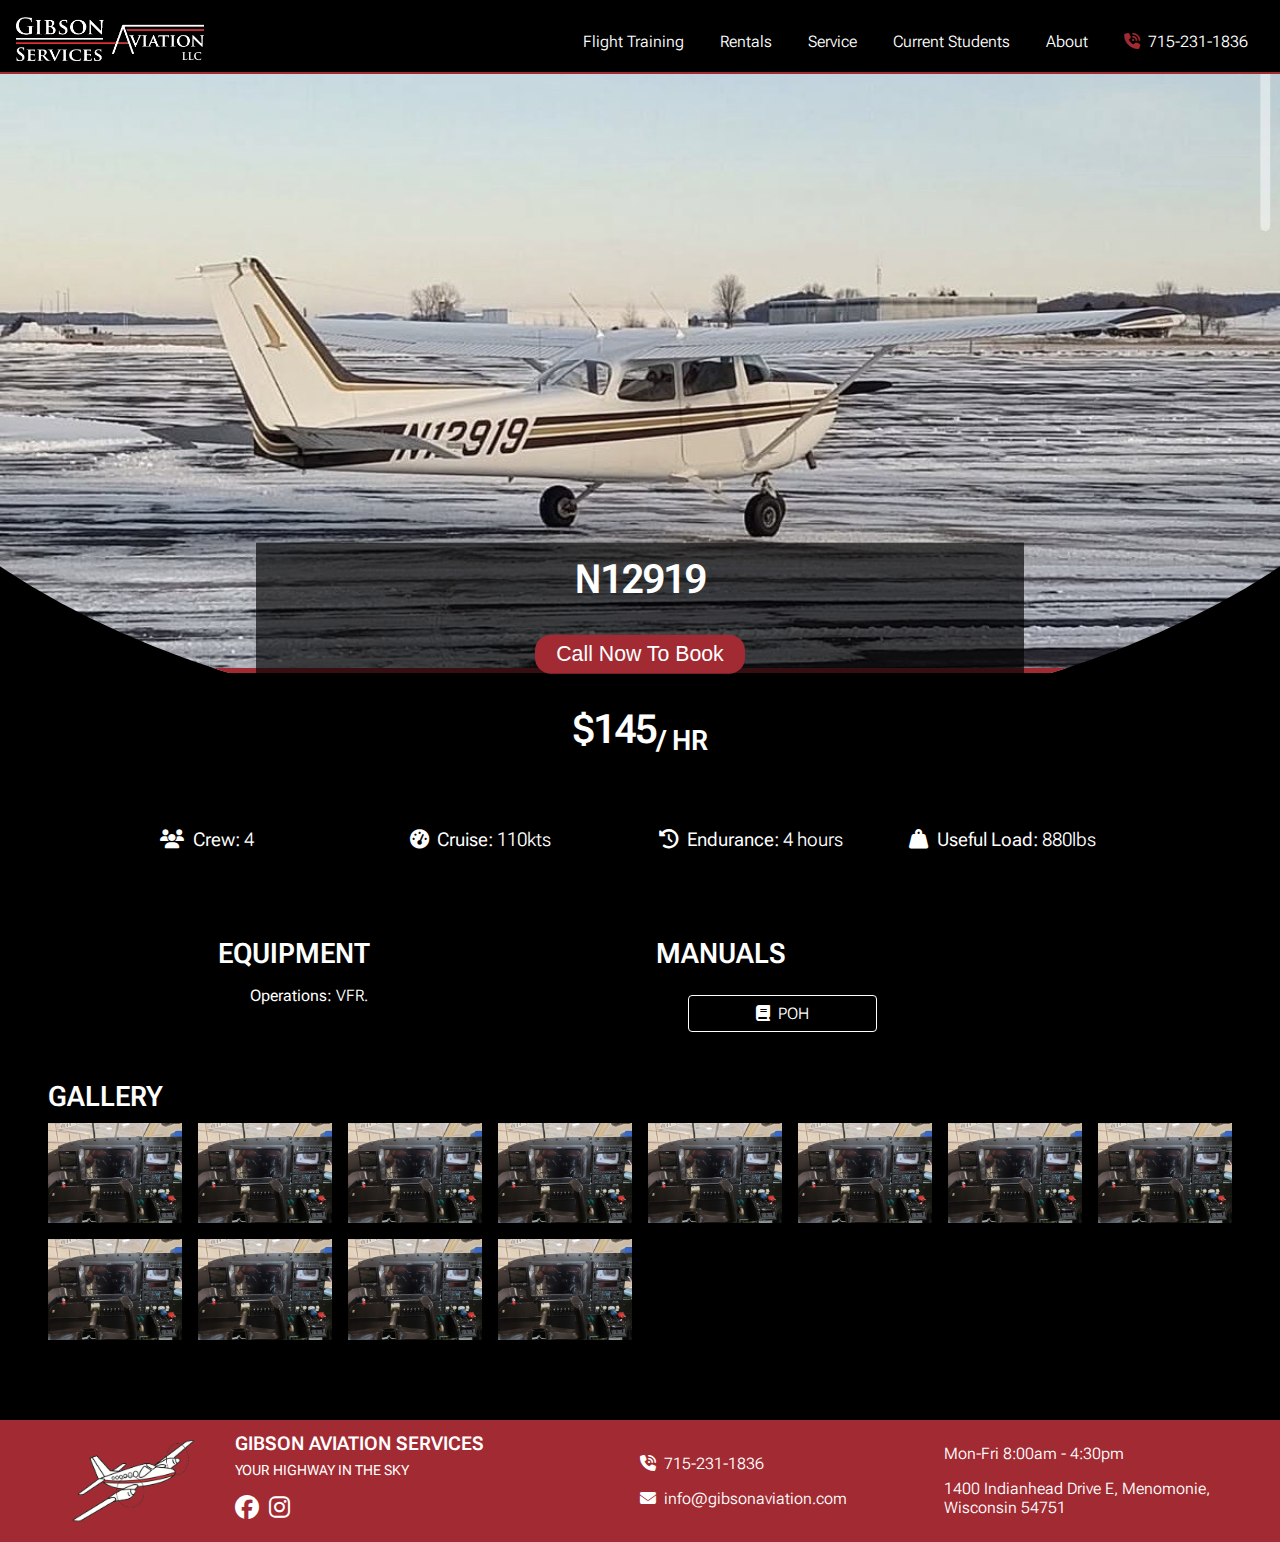
<file: aircraft/n12919/index.html>
<!DOCTYPE html>
<html lang="en">
<head>
  <title>Gibson Aviation | N12919</title>
  <meta charset="utf-8">
  <meta name="description" content="Take your aviation journey to new heights with Gibson Aviation – your full-service FBO and highway in the sky.">
  <meta name="keywords" content="Gibson Aviation, Menomonie, Eau Claire, Flight School, FBO, your highway in the sky, N12919">
  <meta name="author" content="Gibson Aviation">
  <meta name="viewport" content="width=device-width, initial-scale=1">
  <link rel="stylesheet" href="/styles/main.css">
  <link rel="stylesheet" href="/styles/media.css">
  <link rel="stylesheet" href="https://cdnjs.cloudflare.com/ajax/libs/font-awesome/6.7.2/css/all.min.css" integrity="sha512-Evv84Mr4kqVGRNSgIGL/F/aIDqQb7xQ2vcrdIwxfjThSH8CSR7PBEakCr51Ck+w+/U6swU2Im1vVX0SVk9ABhg==" crossorigin="anonymous" referrerpolicy="no-referrer" />
  <script src="/js/main.js" defer></script>
</head>
<body>

  <header>
    <h1>
      <a href="/"><img src="/images/logo.png" /></a>
    </h1>
    <nav>
      <ul>
        <li>
          <a href="/#flight-training">Flight Training</a>
        </li>
        <li>
          <a href="/#rentals">Rentals</a>
        </li>
        <li>
          <a href="/#maintenance">Service</a>
        </li>
        <li>
          <a href="https://www.flightcircle.com/v1" target="_blank">Current Students</a>
        </li>
        <li>
          <a href="/about/">About</a>
        </li>
        <li>
          <span class="red icon fa-solid fa-phone-volume"></span> <a href="tel:715-231-1836">715-231-1836</a>
        </li>
      </ul>
    </nav>
  </header>

  <main>
    <section class="hero">
      <div class="gallery n12919">
        <div class="swoop"></div>
      </div>
      <div class="cta">
        <h2>N12919</h2>
        <p class="cta-action">
          <button class="btn">
            <a href="tel:715-231-1836">Call Now To Book</a>
          </button>
        </p>
        <h4>$145<small><sub>/ hr</sub></small></h4>
      </div>
    </section>

    <section class="aircraft-specs">
      <div>
        <strong><span class="icon fa-solid fa-users"></span> Crew:</strong> 4
      </div>  
      <div>
        <strong><span class="icon fa-solid fa-gauge-high"></span> Cruise:</strong> 110kts
      </div>
      <div>
        <strong><span class="icon fa-solid fa-clock-rotate-left"></span> Endurance:</strong> 4 hours
      </div>
      <div>
        <strong><span class="icon fa-solid fa-weight-hanging"></span> Useful Load:</strong> 880lbs
      </div>
    </section>

    <section class="aircraft-details">
      <div>
        <h3>Equipment</h3>
        <div>
          <p>
            <strong>Operations:</strong> VFR.
          </p>
        </div>
      </div>

      <div>
        <h3>Manuals</h3>
        <div class="manuals">
          <div>
            <a href="#">
              <span class="icon fa-solid fa-book"></span> POH
            </a>
          </div>
        </div>
      </div>
    </section>

    <section class="aircraft-spotlight">
      <h3>Gallery</h3>
      <div>
        <div class="aircraft-gallery">
          <img src="/images/avionicspanel-1.jpeg" class="modal-image" />
          <img src="/images/avionicspanel-1.jpeg" class="modal-image" />
          <img src="/images/avionicspanel-1.jpeg" class="modal-image" />
          <img src="/images/avionicspanel-1.jpeg" class="modal-image" />
          <img src="/images/avionicspanel-1.jpeg" class="modal-image" />
          <img src="/images/avionicspanel-1.jpeg" class="modal-image" />
          <img src="/images/avionicspanel-1.jpeg" class="modal-image" />
          <img src="/images/avionicspanel-1.jpeg" class="modal-image" />
          <img src="/images/avionicspanel-1.jpeg" class="modal-image" />
          <img src="/images/avionicspanel-1.jpeg" class="modal-image" />
          <img src="/images/avionicspanel-1.jpeg" class="modal-image" />
          <img src="/images/avionicspanel-1.jpeg" class="modal-image" />
        </div>
      </div>
    </section>
  </main>

  <footer>
    <div>
      <div>
        <figure>
          <img src="/images/airplanelogo.png" />
        </figure>
      </div>
      <div>
        <h2>Gibson Aviation Services</h2>
        <h3>Your Highway in the Sky</h3>
        <p>
          <a href="https://www.facebook.com/p/Gibson-Aviation-Services-100064605103068/" target="_blank"><span class="icon social fa-brands fa-facebook"></span></a>
          <a href="https://www.instagram.com/gibsonaviationservices/" target="_blank"><span class="icon social fa-brands fa-instagram"></span></a>
        </p>
      </div>
    </div>
    <div>
      <p><span class="icon fa-solid fa-phone-volume"></span> <a href="tel:715-231-1836">715-231-1836</a></p>
      <p><span class="icon fa-solid fa-envelope"></span> <a href="mailto:info@gibsonaviation.com">info@gibsonaviation.com</a></p>
    </div>
    <div>
      <p>Mon-Fri 8:00am - 4:30pm</p>
      <p>1400 Indianhead Drive E, Menomonie, Wisconsin 54751</p>
    </div>
  </footer>

  <div id="gallery-modal">
    <span id="gallery-modal-close">&times;</span>
    <img id="gallery-modal-content" />
  </div>
</body>
</html>
</file>
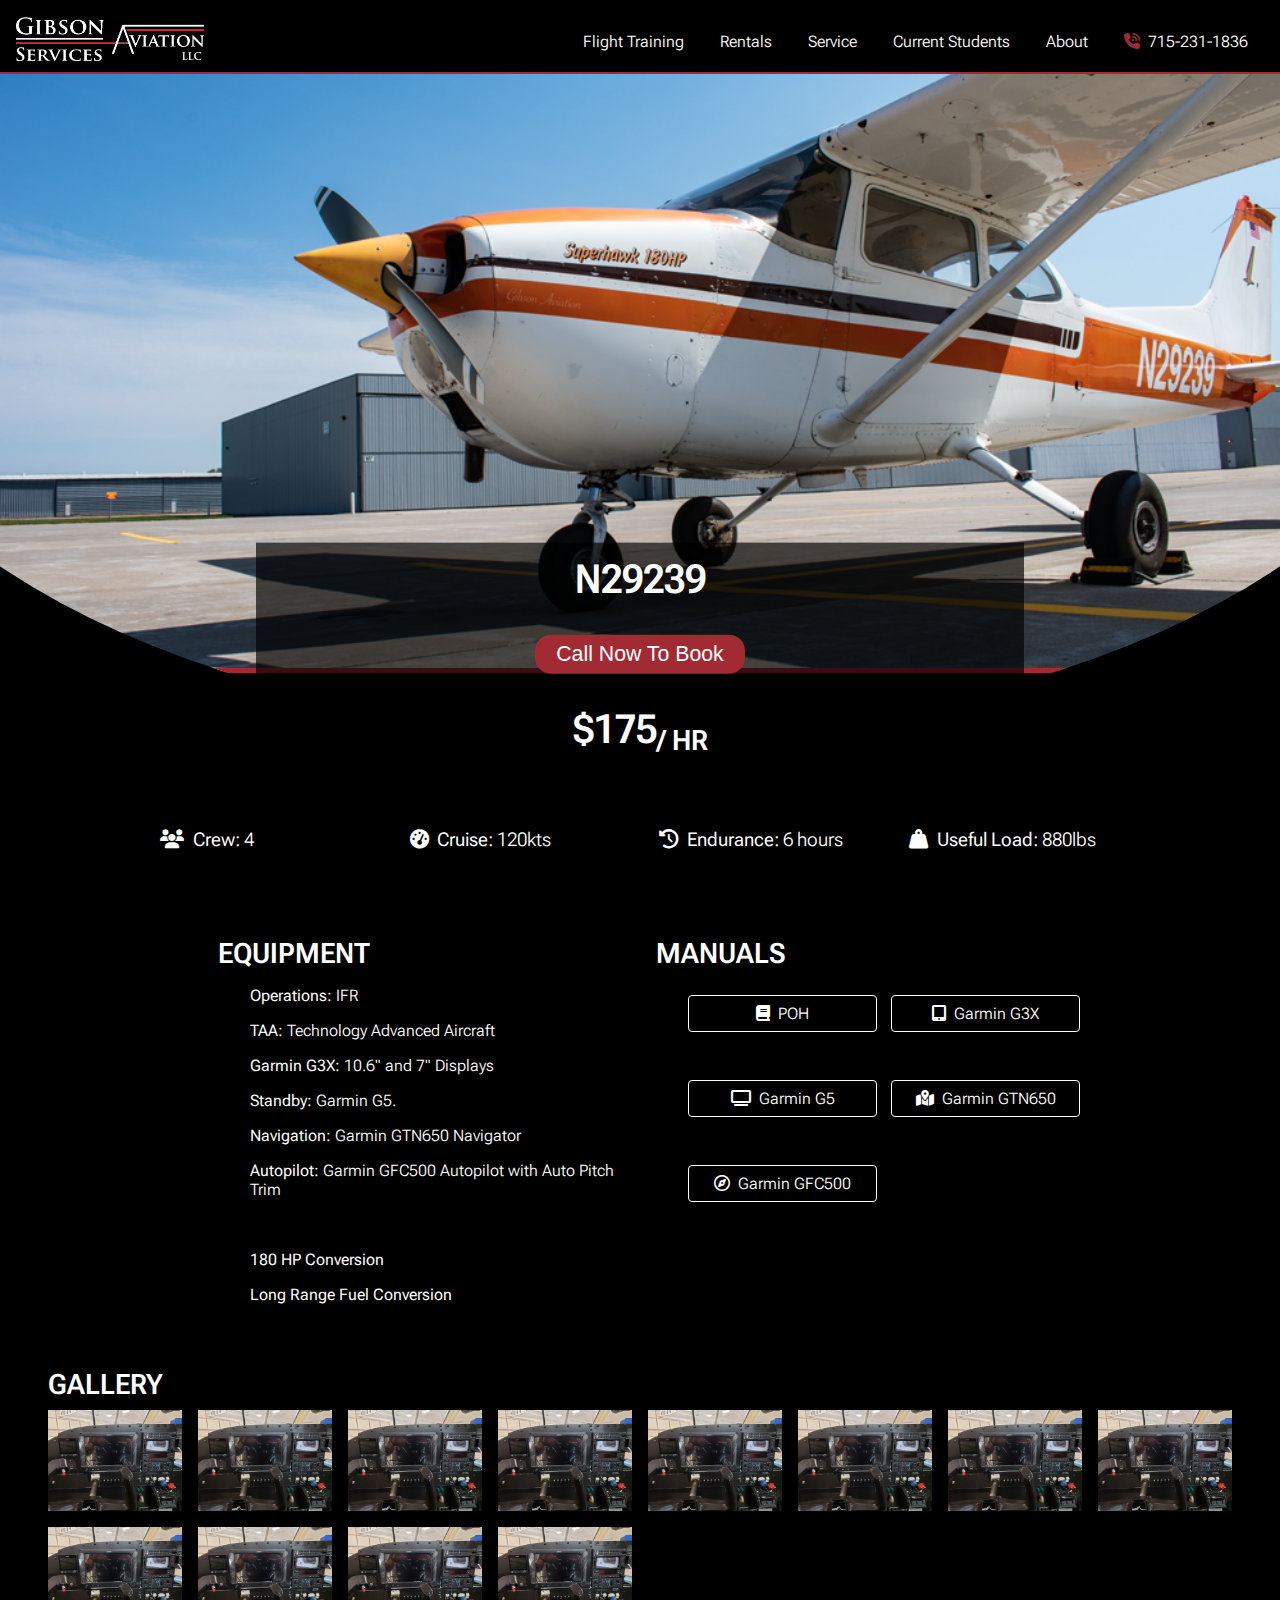
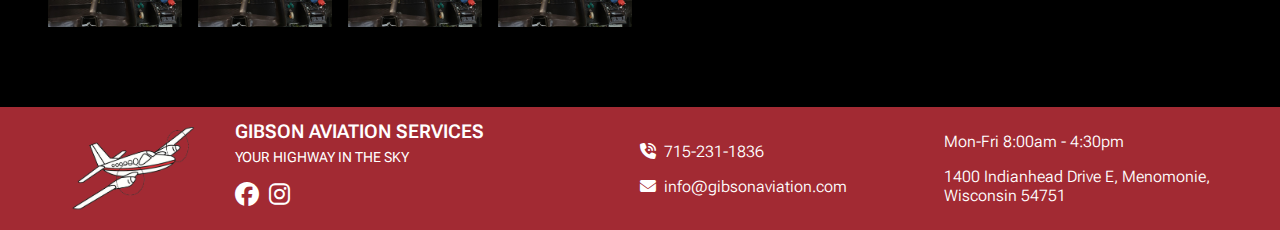
<file: aircraft/n29239/index.html>
<!DOCTYPE html>
<html lang="en">
<head>
  <title>Gibson Aviation | N29239</title>
  <meta charset="utf-8">
  <meta name="description" content="Take your aviation journey to new heights with Gibson Aviation – your full-service FBO and highway in the sky.">
  <meta name="keywords" content="Gibson Aviation, Menomonie, Eau Claire, Flight School, FBO, your highway in the sky, N29239">
  <meta name="author" content="Gibson Aviation">
  <meta name="viewport" content="width=device-width, initial-scale=1">
  <link rel="stylesheet" href="/styles/main.css">
  <link rel="stylesheet" href="/styles/media.css">
  <link rel="stylesheet" href="https://cdnjs.cloudflare.com/ajax/libs/font-awesome/6.7.2/css/all.min.css" integrity="sha512-Evv84Mr4kqVGRNSgIGL/F/aIDqQb7xQ2vcrdIwxfjThSH8CSR7PBEakCr51Ck+w+/U6swU2Im1vVX0SVk9ABhg==" crossorigin="anonymous" referrerpolicy="no-referrer" />
  <script src="/js/main.js" defer></script>
</head>
<body>

  <header>
    <h1>
      <a href="/"><img src="/images/logo.png" /></a>
    </h1>
    <nav>
      <ul>
        <li>
          <a href="/#flight-training">Flight Training</a>
        </li>
        <li>
          <a href="/#rentals">Rentals</a>
        </li>
        <li>
          <a href="/#maintenance">Service</a>
        </li>
        <li>
          <a href="https://www.flightcircle.com/v1" target="_blank">Current Students</a>
        </li>
        <li>
          <a href="/about/">About</a>
        </li>
        <li>
          <span class="red icon fa-solid fa-phone-volume"></span> <a href="tel:715-231-1836">715-231-1836</a>
        </li>
      </ul>
    </nav>
  </header>

  <main>
    <section class="hero">
      <div class="gallery n29239">
        <div class="swoop"></div>
      </div>
      <div class="cta">
        <h2>N29239</h2>
        <p class="cta-action">
          <button class="btn">
            <a href="tel:715-231-1836">Call Now To Book</a>
          </button>
        </p>
        <h4>$175<small><sub>/ hr</sub></small></h4>
      </div>
    </section>

    <section class="aircraft-specs">
      <div>
        <strong><span class="icon fa-solid fa-users"></span> Crew:</strong> 4
      </div>  
      <div>
        <strong><span class="icon fa-solid fa-gauge-high"></span> Cruise:</strong> 120kts
      </div>
      <div>
        <strong><span class="icon fa-solid fa-clock-rotate-left"></span> Endurance:</strong> 6 hours
      </div>
      <div>
        <strong><span class="icon fa-solid fa-weight-hanging"></span> Useful Load:</strong> 880lbs
      </div>
    </section>

    <section class="aircraft-details">
      <div>
        <h3>Equipment</h3>
        <div>
          <p>
            <strong>Operations:</strong> IFR
          </p>
          <p>
            <strong>TAA:</strong> Technology Advanced Aircraft
          </p>
          <p>
            <strong>Garmin G3X:</strong> 10.6" and 7" Displays
          </p>
          <p>
            <strong>Standby:</strong> Garmin G5.
          </p>
          <p>
            <strong>Navigation:</strong> Garmin GTN650 Navigator
          </p>
          <p>
            <strong>Autopilot:</strong> Garmin GFC500 Autopilot with Auto Pitch Trim
          </p>
          <br />
          <p>
            <strong>180 HP Conversion</strong>
          </p>
          <p>
            <strong>Long Range Fuel Conversion</strong>
          </p>
        </div>
      </div>

      <div>
        <h3>Manuals</h3>
        <div class="manuals">
          <div>
            <a href="#">
              <span class="icon fa-solid fa-book"></span> POH
            </a>
          </div>
          <div>
            <a href="#">
              <span class="icon fa-solid fa-tablet-screen-button"></span> Garmin G3X
            </a>
          </div>
          <div>
            <a href="#">
              <span class="icon fa-solid fa-tv"></span> Garmin G5
            </a>
          </div>
          <div>
            <a href="#">
              <span class="icon fa-solid fa-map-location-dot"></span> Garmin GTN650
            </a>
          </div>
          <div>
            <a href="#">
              <span class="icon fa-regular fa-compass"></span> Garmin GFC500
            </a>
          </div>
        </div>
      </div>
    </section>

    <section class="aircraft-spotlight">
      <h3>Gallery</h3>
      <div>
        <div class="aircraft-gallery">
          <img src="/images/avionicspanel-1.jpeg" class="modal-image" />
          <img src="/images/avionicspanel-1.jpeg" class="modal-image" />
          <img src="/images/avionicspanel-1.jpeg" class="modal-image" />
          <img src="/images/avionicspanel-1.jpeg" class="modal-image" />
          <img src="/images/avionicspanel-1.jpeg" class="modal-image" />
          <img src="/images/avionicspanel-1.jpeg" class="modal-image" />
          <img src="/images/avionicspanel-1.jpeg" class="modal-image" />
          <img src="/images/avionicspanel-1.jpeg" class="modal-image" />
          <img src="/images/avionicspanel-1.jpeg" class="modal-image" />
          <img src="/images/avionicspanel-1.jpeg" class="modal-image" />
          <img src="/images/avionicspanel-1.jpeg" class="modal-image" />
          <img src="/images/avionicspanel-1.jpeg" class="modal-image" />
        </div>
      </div>
    </section>
  </main>

  <footer>
    <div>
      <div>
        <figure>
          <img src="/images/airplanelogo.png" />
        </figure>
      </div>
      <div>
        <h2>Gibson Aviation Services</h2>
        <h3>Your Highway in the Sky</h3>
        <p>
          <a href="https://www.facebook.com/p/Gibson-Aviation-Services-100064605103068/" target="_blank"><span class="icon social fa-brands fa-facebook"></span></a>
          <a href="https://www.instagram.com/gibsonaviationservices/" target="_blank"><span class="icon social fa-brands fa-instagram"></span></a>
        </p>
      </div>
    </div>
    <div>
      <p><span class="icon fa-solid fa-phone-volume"></span> <a href="tel:715-231-1836">715-231-1836</a></p>
      <p><span class="icon fa-solid fa-envelope"></span> <a href="mailto:info@gibsonaviation.com">info@gibsonaviation.com</a></p>
    </div>
    <div>
      <p>Mon-Fri 8:00am - 4:30pm</p>
      <p>1400 Indianhead Drive E, Menomonie, Wisconsin 54751</p>
    </div>
  </footer>

  <div id="gallery-modal">
    <span id="gallery-modal-close">&times;</span>
    <img id="gallery-modal-content" />
  </div>
</body>
</html>
</file>
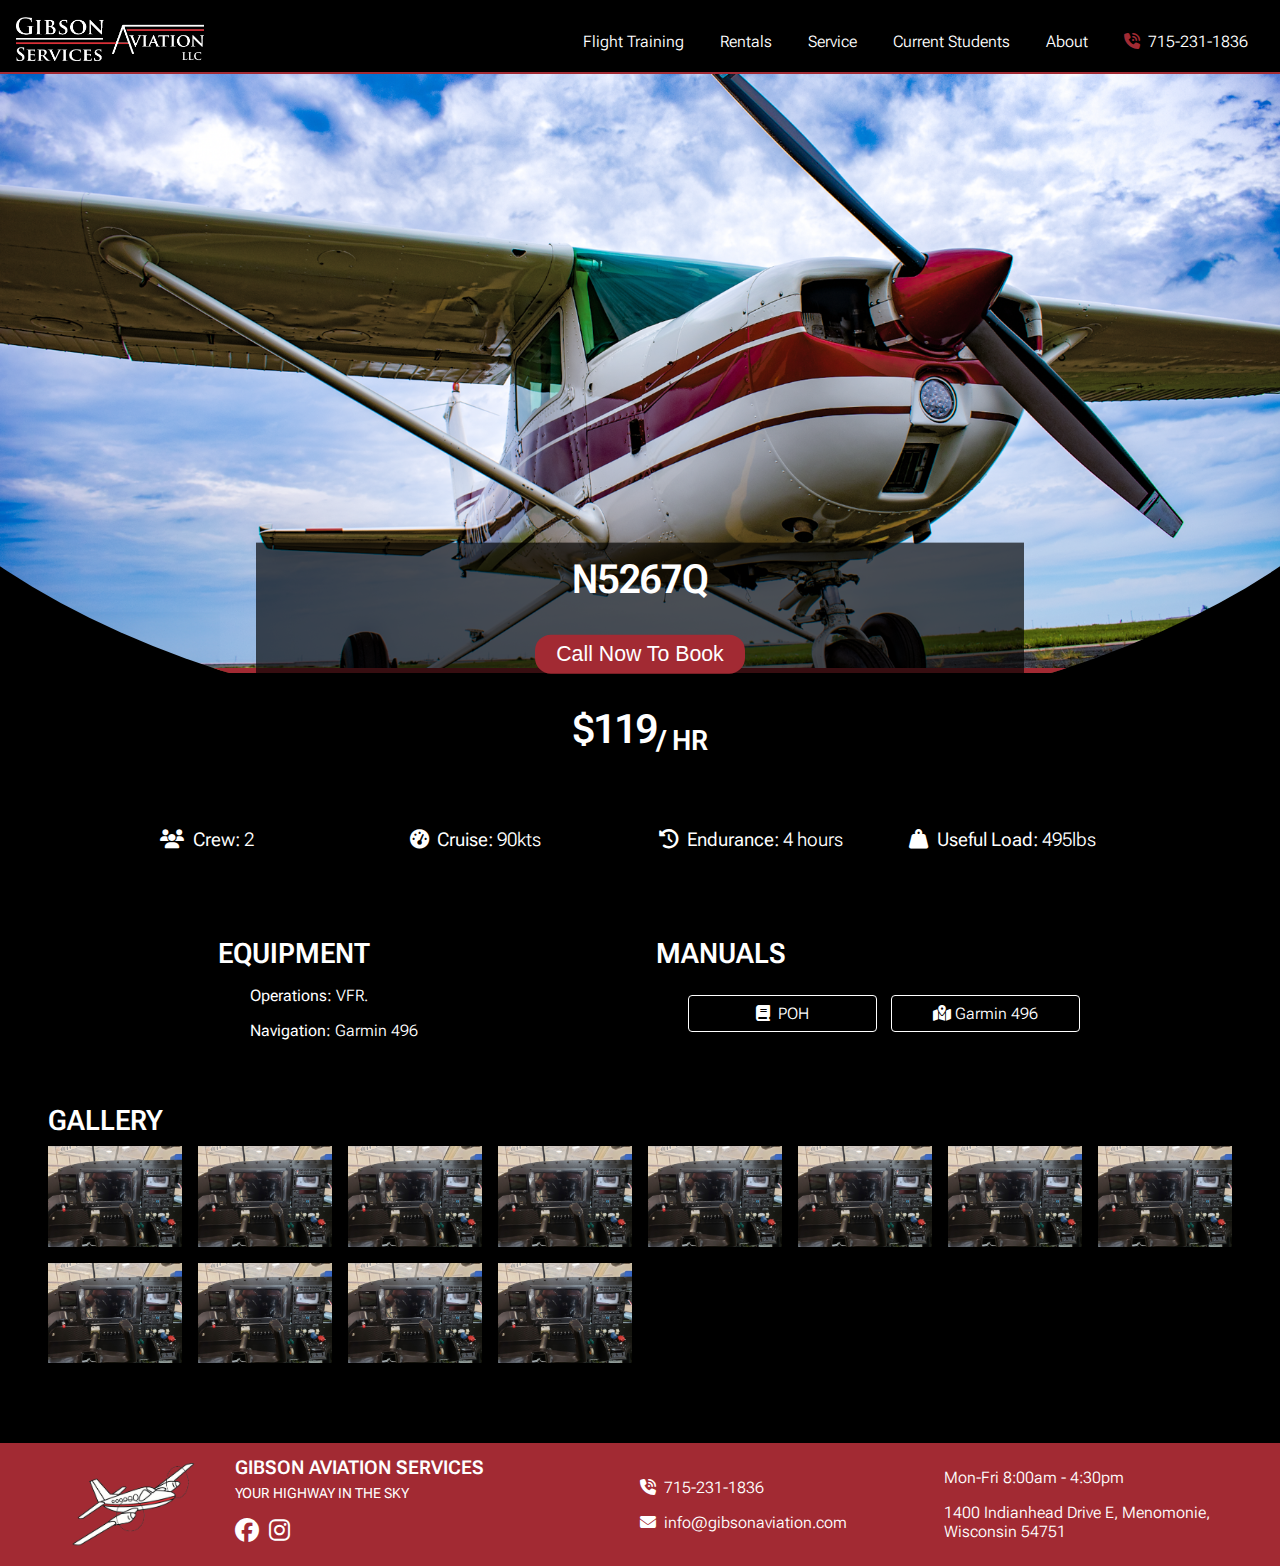
<file: aircraft/n5267q/index.html>
<!DOCTYPE html>
<html lang="en">
<head>
  <title>Gibson Aviation | N5267Q</title>
  <meta charset="utf-8">
  <meta name="description" content="Take your aviation journey to new heights with Gibson Aviation – your full-service FBO and highway in the sky.">
  <meta name="keywords" content="Gibson Aviation, Menomonie, Eau Claire, Flight School, FBO, your highway in the sky, N5267Q">
  <meta name="author" content="Gibson Aviation">
  <meta name="viewport" content="width=device-width, initial-scale=1">
  <link rel="stylesheet" href="/styles/main.css">
  <link rel="stylesheet" href="/styles/media.css">
  <link rel="stylesheet" href="https://cdnjs.cloudflare.com/ajax/libs/font-awesome/6.7.2/css/all.min.css" integrity="sha512-Evv84Mr4kqVGRNSgIGL/F/aIDqQb7xQ2vcrdIwxfjThSH8CSR7PBEakCr51Ck+w+/U6swU2Im1vVX0SVk9ABhg==" crossorigin="anonymous" referrerpolicy="no-referrer" />
  <script src="/js/main.js" defer></script>
</head>
<body>

  <header>
    <h1>
      <a href="/"><img src="/images/logo.png" /></a>
    </h1>
    <nav>
      <ul>
        <li>
          <a href="/#flight-training">Flight Training</a>
        </li>
        <li>
          <a href="/#rentals">Rentals</a>
        </li>
        <li>
          <a href="/#maintenance">Service</a>
        </li>
        <li>
          <a href="https://www.flightcircle.com/v1" target="_blank">Current Students</a>
        </li>
        <li>
          <a href="/about/">About</a>
        </li>
        <li>
          <span class="red icon fa-solid fa-phone-volume"></span> <a href="tel:715-231-1836">715-231-1836</a>
        </li>
      </ul>
    </nav>
  </header>

  <main>
    <section class="hero">
      <div class="gallery">
        <div class="swoop"></div>
      </div>
      <div class="cta">
        <h2>N5267Q</h2>
        <p class="cta-action">
          <button class="btn">
            <a href="tel:715-231-1836">Call Now To Book</a>
          </button>
        </p>
        <h4>$119<small><sub>/ hr</sub></small></h4>
      </div>
    </section>

    <section class="aircraft-specs">
      <div>
        <strong><span class="icon fa-solid fa-users"></span> Crew:</strong> 2
      </div>
      <div>
        <strong><span class="icon fa-solid fa-gauge-high"></span> Cruise:</strong> 90kts
      </div>
      <div>
        <strong><span class="icon fa-solid fa-clock-rotate-left"></span> Endurance:</strong> 4 hours
      </div>
      <div>
        <strong><span class="icon fa-solid fa-weight-hanging"></span> Useful Load:</strong> 495lbs
      </div>
    </section>

    <section class="aircraft-details">
      <div>
        <h3>Equipment</h3>
        <div>
          <p>
            <strong>Operations:</strong> VFR.
          </p>
          <p>
            <strong>Navigation:</strong> Garmin 496
          </p>
        </div>
      </div>

      <div>
        <h3>Manuals</h3>
        <div class="manuals">
          <div>
            <a href="#">
              <span class="icon fa-solid fa-book"></span> POH
            </a>
          </div>
          <div>
            <a href="#">
              <span class="fa-solid fa-map-location-dot"></span> Garmin 496
            </a>
          </div>
        </div>
      </div>
    </section>

    <section class="aircraft-spotlight">
      <h3>Gallery</h3>
      <div>
        <div class="aircraft-gallery">
          <img src="/images/avionicspanel-1.jpeg" class="modal-image" />
          <img src="/images/avionicspanel-1.jpeg" class="modal-image" />
          <img src="/images/avionicspanel-1.jpeg" class="modal-image" />
          <img src="/images/avionicspanel-1.jpeg" class="modal-image" />
          <img src="/images/avionicspanel-1.jpeg" class="modal-image" />
          <img src="/images/avionicspanel-1.jpeg" class="modal-image" />
          <img src="/images/avionicspanel-1.jpeg" class="modal-image" />
          <img src="/images/avionicspanel-1.jpeg" class="modal-image" />
          <img src="/images/avionicspanel-1.jpeg" class="modal-image" />
          <img src="/images/avionicspanel-1.jpeg" class="modal-image" />
          <img src="/images/avionicspanel-1.jpeg" class="modal-image" />
          <img src="/images/avionicspanel-1.jpeg" class="modal-image" />
        </div>
      </div>
    </section>
  </main>

  <footer>
    <div>
      <div>
        <figure>
          <img src="/images/airplanelogo.png" />
        </figure>
      </div>
      <div>
        <h2>Gibson Aviation Services</h2>
        <h3>Your Highway in the Sky</h3>
        <p>
          <a href="https://www.facebook.com/p/Gibson-Aviation-Services-100064605103068/" target="_blank"><span class="icon social fa-brands fa-facebook"></span></a>
          <a href="https://www.instagram.com/gibsonaviationservices/" target="_blank"><span class="icon social fa-brands fa-instagram"></span></a>
        </p>
      </div>
    </div>
    <div>
      <p><span class="icon fa-solid fa-phone-volume"></span> <a href="tel:715-231-1836">715-231-1836</a></p>
      <p><span class="icon fa-solid fa-envelope"></span> <a href="mailto:info@gibsonaviation.com">info@gibsonaviation.com</a></p>
    </div>
    <div>
      <p>Mon-Fri 8:00am - 4:30pm</p>
      <p>1400 Indianhead Drive E, Menomonie, Wisconsin 54751</p>
    </div>
  </footer>

  <div id="gallery-modal">
    <span id="gallery-modal-close">&times;</span>
    <img id="gallery-modal-content" />
  </div>
</body>
</html>
</file>
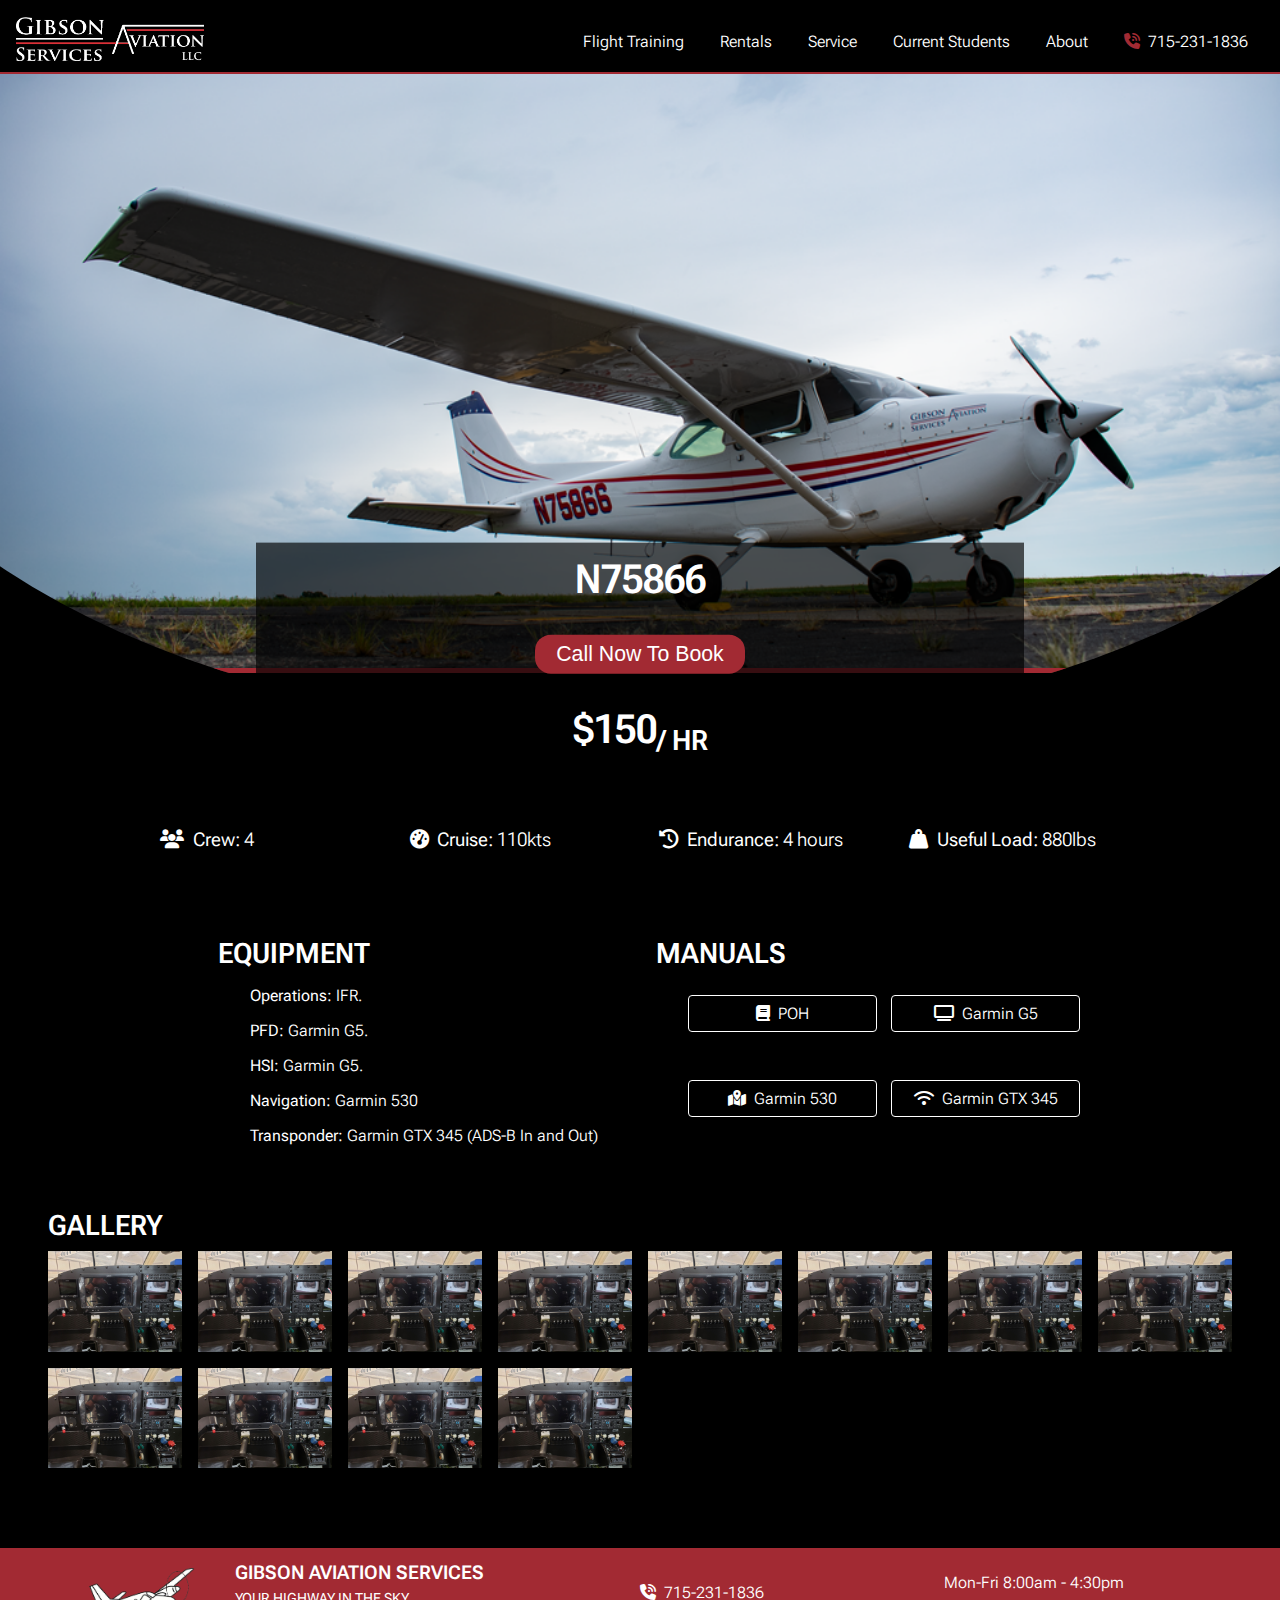
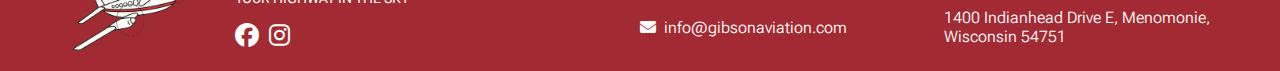
<file: aircraft/n75866/index.html>
<!DOCTYPE html>
<html lang="en">
<head>
  <title>Gibson Aviation | N75866</title>
  <meta charset="utf-8">
  <meta name="description" content="Take your aviation journey to new heights with Gibson Aviation – your full-service FBO and highway in the sky.">
  <meta name="keywords" content="Gibson Aviation, Menomonie, Eau Claire, Flight School, FBO, your highway in the sky, N75866">
  <meta name="author" content="Gibson Aviation">
  <meta name="viewport" content="width=device-width, initial-scale=1">
  <link rel="stylesheet" href="/styles/main.css">
  <link rel="stylesheet" href="/styles/media.css">
  <link rel="stylesheet" href="https://cdnjs.cloudflare.com/ajax/libs/font-awesome/6.7.2/css/all.min.css" integrity="sha512-Evv84Mr4kqVGRNSgIGL/F/aIDqQb7xQ2vcrdIwxfjThSH8CSR7PBEakCr51Ck+w+/U6swU2Im1vVX0SVk9ABhg==" crossorigin="anonymous" referrerpolicy="no-referrer" />
  <script src="/js/main.js" defer></script>
</head>
<body>

  <header>
    <h1>
      <a href="/"><img src="/images/logo.png" /></a>
    </h1>
    <nav>
      <ul>
        <li>
          <a href="/#flight-training">Flight Training</a>
        </li>
        <li>
          <a href="/#rentals">Rentals</a>
        </li>
        <li>
          <a href="/#maintenance">Service</a>
        </li>
        <li>
          <a href="https://www.flightcircle.com/v1" target="_blank">Current Students</a>
        </li>
        <li>
          <a href="/about/">About</a>
        </li>
        <li>
          <span class="red icon fa-solid fa-phone-volume"></span> <a href="tel:715-231-1836">715-231-1836</a>
        </li>
      </ul>
    </nav>
  </header>

  <main>
    <section class="hero">
      <div class="gallery n75866">
        <div class="swoop"></div>
      </div>
      <div class="cta">
        <h2>N75866</h2>
        <p class="cta-action">
          <button class="btn">
            <a href="tel:715-231-1836">Call Now To Book</a>
          </button>
        </p>
        <h4>$150<small><sub>/ hr</sub></small></h4>
      </div>
    </section>

    <section class="aircraft-specs">
      <div>
        <strong><span class="icon fa-solid fa-users"></span> Crew:</strong> 4
      </div>  
      <div>
        <strong><span class="icon fa-solid fa-gauge-high"></span> Cruise:</strong> 110kts
      </div>
      <div>
        <strong><span class="icon fa-solid fa-clock-rotate-left"></span> Endurance:</strong> 4 hours
      </div>
      <div>
        <strong><span class="icon fa-solid fa-weight-hanging"></span> Useful Load:</strong> 880lbs
      </div>
    </section>

    <section class="aircraft-details">
      <div>
        <h3>Equipment</h3>
        <div>
          <p>
            <strong>Operations:</strong> IFR.
          </p>
          <p>
            <strong>PFD:</strong> Garmin G5.
          </p>
          <p>
            <strong>HSI:</strong> Garmin G5.
          </p>
          <p>
            <strong>Navigation:</strong> Garmin 530
          </p>
          <p>
            <strong>Transponder:</strong> Garmin GTX 345 (ADS-B In and Out)
          </p>
        </div>
      </div>

      <div>
        <h3>Manuals</h3>
        <div class="manuals">
          <div>
            <a href="#">
              <span class="icon fa-solid fa-book"></span> POH
            </a>
          </div>
          <div>
            <a href="#">
              <span class="icon fa-solid fa-tv"></span> Garmin G5
            </a>
          </div>
          <div>
            <a href="#">
              <span class="icon fa-solid fa-map-location-dot"></span> Garmin 530
            </a>
          </div>
          <div>
            <a href="#">
              <span class="icon fa-solid fa-wifi"></span> Garmin GTX 345
            </a>
          </div>
        </div>
      </div>
    </section>

    <section class="aircraft-spotlight">
      <h3>Gallery</h3>
      <div>
        <div class="aircraft-gallery">
          <img src="/images/avionicspanel-1.jpeg" class="modal-image" />
          <img src="/images/avionicspanel-1.jpeg" class="modal-image" />
          <img src="/images/avionicspanel-1.jpeg" class="modal-image" />
          <img src="/images/avionicspanel-1.jpeg" class="modal-image" />
          <img src="/images/avionicspanel-1.jpeg" class="modal-image" />
          <img src="/images/avionicspanel-1.jpeg" class="modal-image" />
          <img src="/images/avionicspanel-1.jpeg" class="modal-image" />
          <img src="/images/avionicspanel-1.jpeg" class="modal-image" />
          <img src="/images/avionicspanel-1.jpeg" class="modal-image" />
          <img src="/images/avionicspanel-1.jpeg" class="modal-image" />
          <img src="/images/avionicspanel-1.jpeg" class="modal-image" />
          <img src="/images/avionicspanel-1.jpeg" class="modal-image" />
        </div>
      </div>
    </section>
  </main>

  <footer>
    <div>
      <div>
        <figure>
          <img src="/images/airplanelogo.png" />
        </figure>
      </div>
      <div>
        <h2>Gibson Aviation Services</h2>
        <h3>Your Highway in the Sky</h3>
        <p>
          <a href="https://www.facebook.com/p/Gibson-Aviation-Services-100064605103068/" target="_blank"><span class="icon social fa-brands fa-facebook"></span></a>
          <a href="https://www.instagram.com/gibsonaviationservices/" target="_blank"><span class="icon social fa-brands fa-instagram"></span></a>
        </p>
      </div>
    </div>
    <div>
      <p><span class="icon fa-solid fa-phone-volume"></span> <a href="tel:715-231-1836">715-231-1836</a></p>
      <p><span class="icon fa-solid fa-envelope"></span> <a href="mailto:info@gibsonaviation.com">info@gibsonaviation.com</a></p>
    </div>
    <div>
      <p>Mon-Fri 8:00am - 4:30pm</p>
      <p>1400 Indianhead Drive E, Menomonie, Wisconsin 54751</p>
    </div>
  </footer>

  <div id="gallery-modal">
    <span id="gallery-modal-close">&times;</span>
    <img id="gallery-modal-content" />
  </div>
</body>
</html>
</file>
<file: styles/main.css>
@import url('https://fonts.googleapis.com/css2?family=Roboto+Flex:opsz,wght@8..144,100..1000&display=swap');

body {
  color: white;
  background-color: rgb(0,0,0);
  margin: 0 auto;
  padding: 0;
  font-family: "Roboto Flex", -apple-system, "system-ui", sans-serif;
  font-weight: 300;
  max-width: 1480px;
}

h1,h2,h3,h4 {
  font-family: "Roboto Flex", -apple-system, "system-ui", sans-serif;
  font-weight: 600;
  text-transform: uppercase;
  margin: 0.33em 0;
  font-size: 250%;
}

h3 {
  font-size: 175%;
}

h5 {
  font-size: 115%;
  font-weight: 400;
  margin: 0;
  padding: 0;
}

a {
  color: white;
  text-decoration: none;
}

a:hover, button:hover {
  cursor: pointer;
}

button {
  color: white;
  border: none;
  margin: 0;
  padding: 0;
  width: auto;
  overflow: visible;
  background: transparent;
}

img {
  display: block;
  width: 100%;
}

.centered {
  text-align: center;
}

span.red {
  color: rgb(162,42,51);
}

.btn {
  padding: 0.33em 1em;
  border-radius: 0.75em;
  font-size: 133%;
  background-color: rgb(162,42,51);
}

.content {
  margin: 2em 3em;
}

.icon.social {
  font-size: 150%;
}

.icon.social:hover {
  cursor: pointer;
}

.icon.social:not(:first-of-type) {
  margin: 0 0.5em;
}

.icon {
  padding-right: 0.25em;
}

section.stripe {
  position: relative;
  margin: 0.5em 2em;
  text-align: center;
}

section.stripe.dual-bars:before {
  content: "";
  width: 50%;
  height: 2px;
  background-color: white;
  position: absolute;
  left: 50%;
  transform: translate(-50%, 0%);
}

section.stripe.dual-bars:after {
  content: "";
  width: 50%;
  height: 2px;
  background-color: white;
  position: absolute;
  left: 50%;
  bottom: 0;
  transform: translate(-50%, 0%);
}

section.stripe.dual-red-bar:before {
  content: "";
  width: 15%;
  height: 2px;
  background-color: rgb(162,42,51);
  position: absolute;
  left: 50%;
  transform: translate(-50%, 0%);
}

section.stripe.dual-red-bar:after {
  content: "";
  width: 15%;
  height: 2px;
  background-color: rgb(162,42,51);
  position: absolute;
  left: 50%;
  bottom: 0;
  transform: translate(-50%, 0%);
}

section.stripe header {
  position: relative;
  text-align: center;
  padding-bottom: 1em;
}

section.stripe header:after {
  content: "";
  width: 50%;
  height: 2px;
  background-color: white;
  position: absolute;
  left: 50%;
  transform: translate(-50%, 0%);
}

body > header {
  position: static;
  top: 0;
  display: grid;
  grid-template-columns: minmax(150px, 250px) auto;
  background-color: rgba(0,0,0,0.45);
  height: 40px;
  padding: 1em 1em;
  border-bottom: 2px solid rgb(162,42,51);
}

body > header > h1 {
  margin: 0;
  padding: 0;
}

body > header > h1 img {
  width: 188px;
  height: 45px;
}

body > header > nav {
  text-align: right;
}

body > header > nav ul {
  list-style-type: none;
}

body > header > nav ul li {
  display: inline-block;
  padding: 0 1em;
}

main > .hero {
  position: relative;
  min-height: 66vh;
  background-color: rgba(0,0,0);
  margin-bottom: 10em;
}

main > .hero > .gallery {
  position: absolute;
  width: 100%;
  height: 100%;
  background-image: url("/images/n5267q/n5267q.png");
  background-repeat: no-repeat;
  background-position: center;
  background-size: cover;
  clip-path: ellipse(64% 74% at 50% 36%);
  border-bottom: 5px solid rgb(162,42,51);
}

main > .hero > .gallery.avionics {
  background-image: url("/images/avionics/hero.jpeg");
}

main > .hero > .gallery.about {
  background-image: url("/images/about/gibsonfamily.jpg");
}

main > .hero > .cta {
  position: absolute;
  bottom: 0;
  left: 50%;
  transform: translate(-50%, 45%);
  background-color: rgba(0,0,0,0.66);
  width: 60vw;
  text-align: center;
}

main > .hero > .cta > .cta-action {
  padding: 1em 0;
}

main > .stripe.flight-training {
  display: grid;
  grid-template-columns: repeat(auto-fit, minmax(300px, 1fr));
  grid-gap: 1em;

  margin-top: 2em;
  text-align: center;
}

main > .stripe.flight-training h3 {
  margin: 0;
  padding: 0.5em 0;
}

main > .stripe.flight-training > div {
  box-shadow: inset 0px 0px 50px 14px #000;
  background-repeat: no-repeat;
  background-position: center;
  background-size: cover;
}

main > .stripe.flight-training > div > div {
  height: 100%;
  background-color: rgba(0,0,0,0.66);
  padding: 3em 2em;
}

main > .stripe.flight-training .instrument {
  background-image: url("/images/landingpage/instrument.png");
}

main > .stripe.flight-training .private {
  background-image: url("/images/landingpage/private.png");
}

main > .stripe.flight-training .commercial {
  background-image: url("/images/landingpage/commercial.png");
}

main > .stripe.rentals-stripe, main > .stripe.instructors-stripe {
  margin: 5em 0;
}

main > section.instructors {
  display: grid;
  grid-template-columns: repeat(auto-fill, minmax(350px, 1fr));
  grid-gap: 2em;
  padding: 0.25em 3em;
}

main > section.instructors figure {
  width: 100px;
  height: 100px;
  margin: 0;
  padding: 0;
  overflow: hidden;
  border-radius: 5em;
}

main > section.instructors img {
  height: 100%;
}

main > section.instructors h3 {
  font-size: 120%;
}

main > section.instructors h4 {
  font-size: 105%;
}

main > section.biolist.instructors > div {
  display: grid;
  grid-template-columns: 100px auto;
  grid-gap: 2em;
  background-color: rgba(49, 49, 49, 0.45);
  border-radius: 0.5em;
}

main > section.biolist.instructors > div > div {
  margin: auto;
  padding: 0.75em;
}

main > section.biolist.maintenance-staff {
  display: grid;
  grid-template-columns: repeat(auto-fill, minmax(300px, 1fr));
  grid-gap: 2em;
  text-align: left;
  margin-top: 3em;
  padding: 0 2em;
}

main > section.maintenance-staff > div {
  position: relative;
  min-height: 250px;
  /*
  background-color: rgb(162,42,51);
  padding: 0.25em 0;
  */
  background-image: url("/images/instructors/cfiplaceholder.jpg");
  background-repeat: no-repeat;
  background-position: center;
  background-size: cover;
  box-shadow: inset 0px 0px 50px 2px #000;
}

main > section.biolist.maintenance-staff > div header {
  position: absolute;
  bottom: 0;
  width: 100%;
}

main > section.biolist.maintenance-staff h3 {
  max-width: 70%;
  margin: 0;
  font-size: 115%;
  background-color: rgb(162,42,51);
  padding: 0.25em 1em;
  font-weight: 500;
}

main > section.biolist.maintenance-staff h4 {
  font-size: 95%;
  padding: 0.33em 1em;
  background-color: #313131;
  font-weight: 400;
  text-transform: unset;
  max-width: 80%;
  margin: 0;
}

main > section.biolist.maintenance-staff figure {
  width: 150px;
  height: 150px;
  border: 1px solid white;
  border-radius: 5em;
  margin: 0 auto;
  overflow: hidden;
}

main > section.biolist.maintenance-staff figure img {
  height: 100%;
}

main > .stripe.rentals-stripe h2, main > .stripe.instructors-stripe h2 {
  padding: 0.33em 0;
}

main > section.rentals {
  text-align: center;
  display: grid;
  grid-template-columns: repeat(auto-fill, minmax(300px, 1fr));
  grid-gap: 1em;
  padding: 0 3em;
}

main > section.rentals > div {
  position: relative;
  min-height: 300px;
  background-repeat: no-repeat;
  background-position: center;
  background-size: cover;
  box-shadow: inset 0px 0px 40px 10px #000; 
}

main > section.rentals > div > div {
  height: 100%;
  background-color: rgba(0,0,0,0.5);
  padding: 2em 1em;
}

main > section.rentals > div > div > div {
  position: absolute;
  left: 50%;
  bottom: 10%;
  transform: translate(-50%, 0%);
}

main > section.rentals a:hover {
  cursor: pointer;
  font-size: 110%;
  transition: all 0.1s linear; 
}

main > section.maintenance {
  display: grid;
  grid-template-columns: repeat(auto-fit, minmax(500px, 1fr));
  grid-gap: 2em;
  margin: 0 4em;
  margin-top: 5em;
  text-align: center;
}

main > section.maintenance h2 {
  margin-bottom: 1em;
}

main > section.maintenance > div {
  position: relative;
}

main > section.maintenance p {
  text-align: left;
  margin: 0 2em;
  margin-bottom: 1em;
}

main > section.maintenance ul {
  margin: 1em 0 0 5%;
  list-style-type: none;
  text-align: left;
}

main > section.maintenance .avionics-gallery, main .aircraft-gallery {
  display: grid;
  grid-template-columns: repeat(auto-fill, minmax(125px, 1fr));
  grid-gap: 1em;
  text-align: center;
  justify-self: center;
}

main > section.maintenance .cta {
  margin-top: 2.5em;
}

main > section.stripe.shop-rate-stripe {
  font-size: 80%;
  margin-top: 5em;
  margin-bottom: 3em;
}

footer {
  background-color: rgb(162,42,51);
  margin-top: 5em;
  display: grid;
  grid-template-columns: 2fr 1fr 1fr;
  padding: 0.25em 2em;
  align-self: center;
  justify-self: center;
}

footer > div:first-of-type {
  display: grid;
  grid-template-columns: 1fr 2fr;
}

footer > div, footer > div:first-of-type > div {
  margin: auto 0;
}

footer img {
  max-width: 125px;
}

footer h2 {
  font-size: 120%;
}

footer h3 {
  font-size: 90%;
  font-weight: 400;
}

/*
  
  Shared Components

*/

.image-desc-split {
  display: grid;
  grid-gap: 1em;
}

.image-desc-split.left {
  grid-template-columns: minmax(150px, 200px) auto;
}

.image-desc-split.right {
  grid-template-columns: auto minmax(150px, 200px);
}

.image-desc-split.right.medium {
  grid-template-columns: auto minmax(250px, 400px);
}

.image-desc-split img {
  width: 100%;
}

.portrait {
  margin: 0 auto;
  max-width: 75%;
}

.gallery > .see-more {
  background: gray;
  background-image: url("/images/avionicspanel-1.jpeg");
  background-repeat: no-repeat;
  background-position: center;
  background-size: cover;
  background-blend-mode: multiply;
  min-height: 110px;
}

.gallery > .see-more > div {
  position: relative;
  left: 50%;
  top: 50%;
  transform: translate(-50%, -50%);
}

/*

  Aircraft Pages

*/

main > section.aircraft-specs {
  display: grid;
  grid-template-columns: repeat(auto-fit, minmax(150px, 1fr));
  grid-gap: 2em;
  margin: 0 auto;
  max-width: 75%;
  font-size: 120%;
  margin-bottom: 4em;
}

main > section.aircraft-details {
  display: grid;
  grid-template-columns: repeat(auto-fit, minmax(250px, 1fr));
  grid-gap: 2em;
  margin: 0 auto;
  max-width: 66%;
}

main > section.aircraft-details .manuals {
  display: grid;
  grid-template-columns: 1fr 1fr;
  grid-gap: 2em;
}

main > section.aircraft-details .manuals > div {
  margin-top: 1em;
  text-align: center;
}

main > section.aircraft-details .manuals > div a {
  border: 1px solid white;
  padding: 0.5em;
  border-radius: 0.25em;
  width: 100%;
  display: block;
}

main > section.aircraft-details > div > div {
  margin-left: 2em;
}

main > section.aircraft-spotlight {
  margin: 3em 3em;
}

/*

  Gallery

*/

main > section.gallery {
  display: grid;
  grid-template-columns: repeat(auto-fit, minmax(300px, 1fr));
  grid-gap: 2em;
  margin: 0 auto;
  margin-top: 3em;
  max-width: 90%;
}

.n29239, main > .hero > .gallery.n29239 {
  background-image: url("/images/n29239/n29239.png");
}

.n104fs, main > .hero > .gallery.n104fs {
  background-image: url("/images/n104fs/n104FS.jpeg");
}

.n12919, main > .hero > .gallery.n12919 {
  background-image: url("/images/n12919/n12919.jpeg");
}

.n5267q, main > .hero > .gallery.n5267q {
  background-image: url("/images/n5267q/n5267q.png");
}

.n75866, main > .hero > .gallery.n75866 {
  background-image: url("/images/n75866/n75866.png");
}

/*

  Modal

*/

@-webkit-keyframes zoom {
  from {-webkit-transform:scale(0)} 
  to {-webkit-transform:scale(1)}
}

@keyframes zoom {
  from {transform:scale(0)} 
  to {transform:scale(1)}
}

#gallery-modal {
  display: none;
  position: fixed;
  z-index: 10;
  padding-top: 100px;
  left: 0;
  top: 0;
  width: 100%;
  height: 100%;
  overflow: auto;
  background-color: rgba(0,0,0,0.9);
}

#gallery-modal > #gallery-modal-content {
  margin: auto;
  display: block;
  width: 80%;
  max-width: 700px;
  -webkit-animation-name: zoom;
  -webkit-animation-duration: 0.6s;
  animation-name: zoom;
  animation-duration: 0.6s;
}

#gallery-modal #gallery-modal-close {
  position: absolute;
  top: 15px;
  right: 35px;
  color: #fff;
  font-size: 40px;
  transition: 0.3s;
}

#gallery-modal #gallery-modal-close:hover { cursor: pointer; }

.modal-image:hover {
  cursor: pointer;
}
</file>
<file: styles/media.css>
/*
  320
  480
  768
  992
  1200
*/

@media all and (max-width: 768px) {
  h2 {
    text-align: center;
  }

  main > .hero > .cta {
    width: 85vw;
    padding: 1em;
  }

  main > section.maintenance {
    margin: 0 1em;
    margin-top: 5em;
    grid-template-columns: repeat(auto-fit, minmax(350px, 1fr))
  }

  .image-desc-split {
    display: block;
    text-align: center;
  }

  .image-desc-split img {
    margin: 0 auto;
  }
}

@media all and (min-width: 768px) {
  main > section.stripe:not(.centered) {
    text-align: left;
  }

  section.stripe.red {
    border-bottom: 3px solid;
    border-image: linear-gradient(to right, rgb(162,42,51) 50%, transparent 50%) 100% 1;
  }
}

@media all and (max-width: 992px) {

  .portrait {
    max-width: 100%;
  }

  body > header {
    display: block !important;
    height: auto;
  }

  body > header > h1 img {
    margin: 0 auto;
  }

  body > header > nav {
    text-align: center;
  }

   body > header > nav ul {
     padding: 0;
     margin-top: 2em;
   }

  body > header > nav ul > li {
    padding: 0.5em 2em;
  }

  main > section.aircraft-details .manuals {
    display: block;
  }

  footer, footer > div:first-of-type {
    display: block;
    text-align: center;
  }

  footer > div {
    padding: 0.5em 0;
    width: 100%;
  }

  footer img {
    margin: auto;
  }
}


@media all and (min-width: 1200px) {
  main > section.maintenance > div:first-of-type:after {
    content: "";
    position: absolute;
    right: 0;
    top: 25%;
    width: 3px;
    height: 75%;
    background: rgb(162,42,51);
  }
}
</file>
